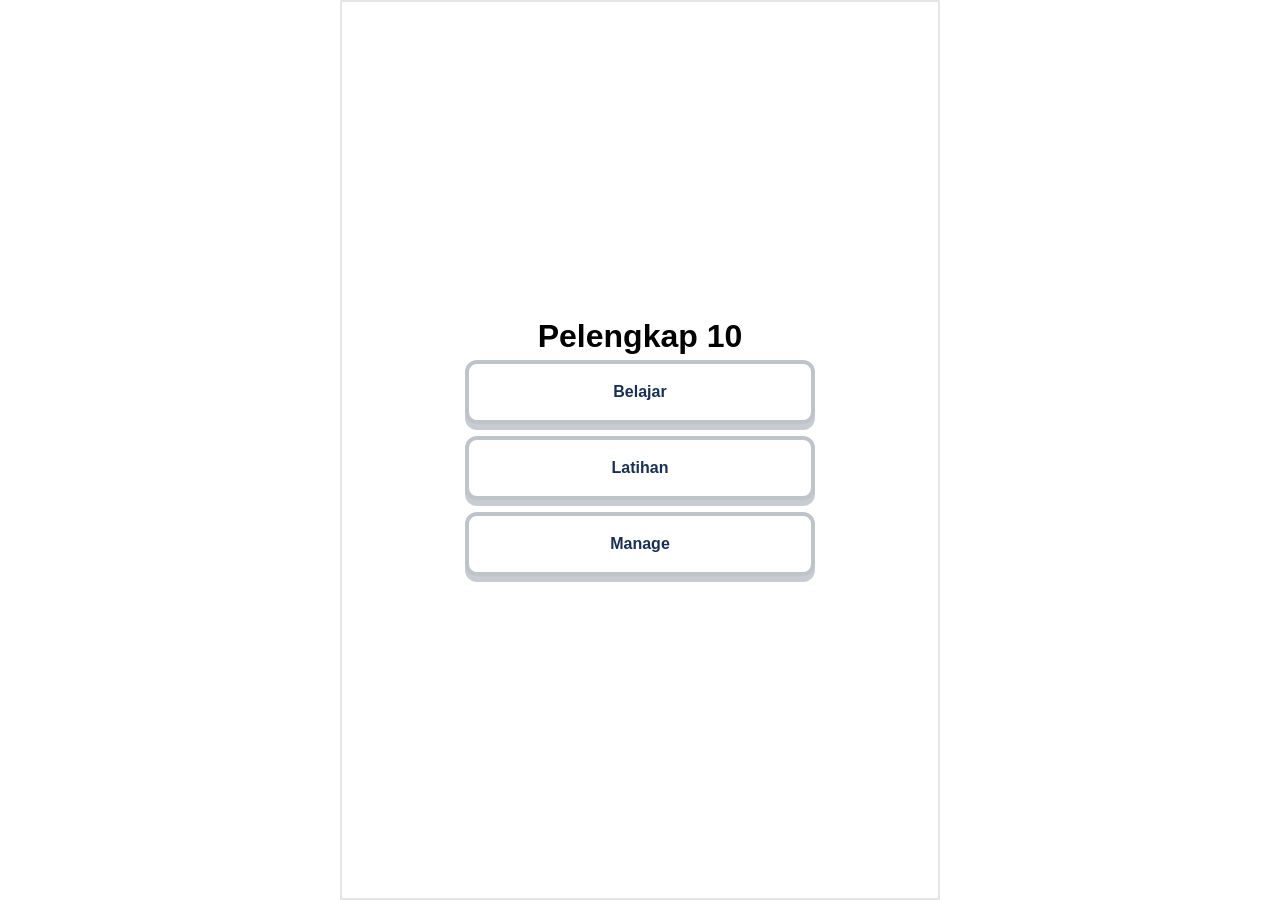
<file: index.html>
<!DOCTYPE html>
<html lang="en">

<head>
	<meta charset="UTF-8">
	<meta name="viewport" content="width=device-width, initial-scale=1.0">
	<title>Document</title>
	<link rel="stylesheet" href="./src/style/style.css">
	<link rel="stylesheet" href="./src/style/index.css">
</head>

<body>
	<div class="container">

		<div class="phone">

			<div class="card">
				<h1>Pelengkap 10</h1>

				<a href="./pages/belajar/index.html">
					<div class="soft-box">
						<h4>Belajar</h4>
					</div>
				</a>

				<a href="./pages/latihan/index.html">
					<div class="soft-box">
						<h4>Latihan</h4>
					</div>
				</a>

				<a href="./pages/manage/index.html">
					<div class="soft-box">
						<h4>Manage</h4>
					</div>
				</a> 
			</div>
		</div>

	</div>
</body>

</html>
</file>
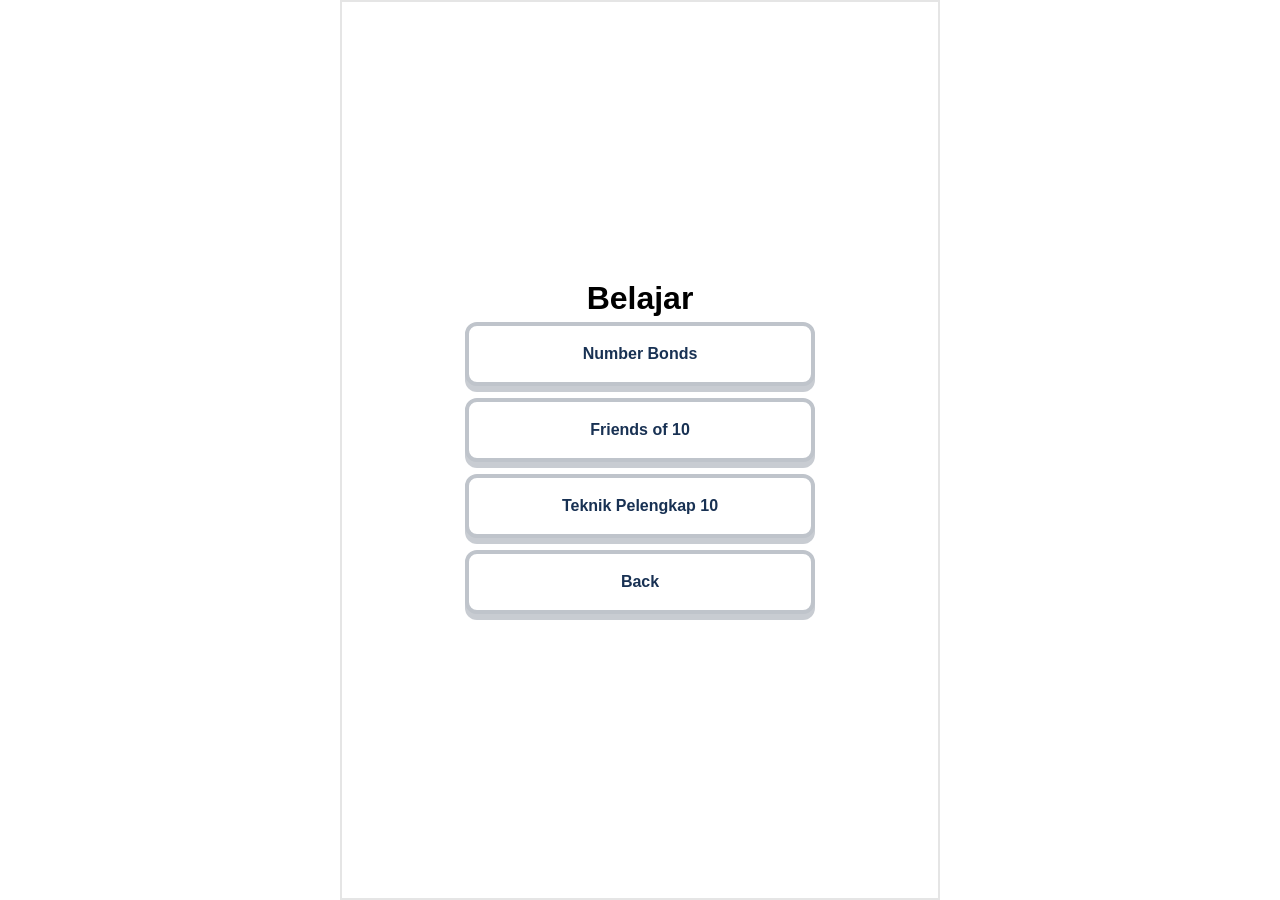
<file: pages/belajar/index.html>
<!DOCTYPE html>
<html lang="en">

<head>
	<meta charset="UTF-8">
	<meta name="viewport" content="width=device-width, initial-scale=1.0">
	<title>Document</title>
	<link rel="stylesheet" href="../../src/style/index.css">
	<link rel="stylesheet" href="../../src/style/style.css">
</head>

<body>
	<div class="container">

		<div class="phone">

			<div class="card">
				<h1>Belajar</h1>

				<a href="./learning1.html">
					<div class="soft-box">
						<h4>Number Bonds</h4>
					</div>
				</a>

				<a href="./learning2.html">
					<div class="soft-box">
						<h4>Friends of 10</h4>
					</div>
				</a>

				<a href="./learning3.html">
					<div class="soft-box">
						<h4>Teknik Pelengkap 10</h4>
					</div>
				</a>

				<a href="../../index.html">
					<div class="soft-box">
						<h4>Back</h4>
					</div>
				</a>
			</div>
		</div>

	</div>
</body>

</html>
</file>
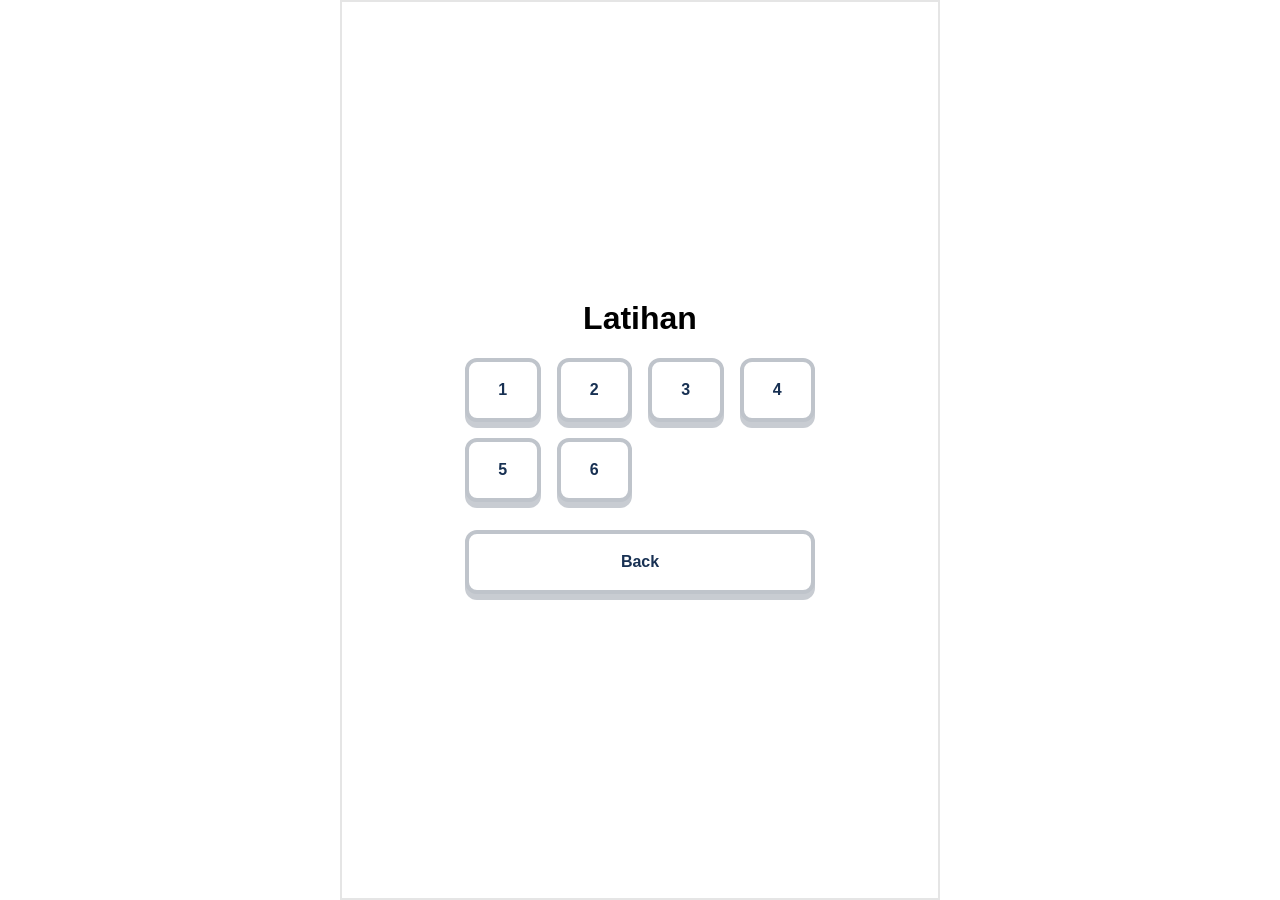
<file: pages/latihan/index.html>
<!DOCTYPE html>
<html lang="en">

<head>
	<meta charset="UTF-8">
	<meta name="viewport" content="width=device-width, initial-scale=1.0">
	<title>Document</title>
	<link rel="stylesheet" href="../../src/style/index.css">
	<link rel="stylesheet" href="../../src/style/style.css">
	<style>
		.cardWrapper{
			display: grid;
			grid-template-columns: repeat(4,1fr);
			gap: 1rem;
		}
	</style>
</head>

<body>
	<div class="container">

		<div class="phone">

			<div class="card">
				<h1>Latihan</h1>
				
				<div class="cardWrapper">

					<a href="./latihan1.html">
						<div class="soft-box">
							<h4>1</h4>
						</div>
					</a>
					
					<a href="./latihan2.html">
						<div class="soft-box">
							<h4>2</h4>
						</div>
					</a>
					
					<a href="./latihan3.html">
						<div class="soft-box">
							<h4>3</h4>
						</div>
					</a>
					
					<a href="./latihan4.html">
						<div class="soft-box">
							<h4>4</h4>
						</div>
					</a>
					
					<a href="./latihan5.html">
						<div class="soft-box">
							<h4>5</h4>
						</div>
					</a>
					
					<a href="./latihan6.html">
						<div class="soft-box">
							<h4>6</h4>
						</div>
					</a>

				</div>
				<a href="../../index.html">
					<div class="soft-box">
						<h4>Back</h4>
					</div>
				</a>
			</div>
		</div>

	</div>
</body>

</html>
</file>
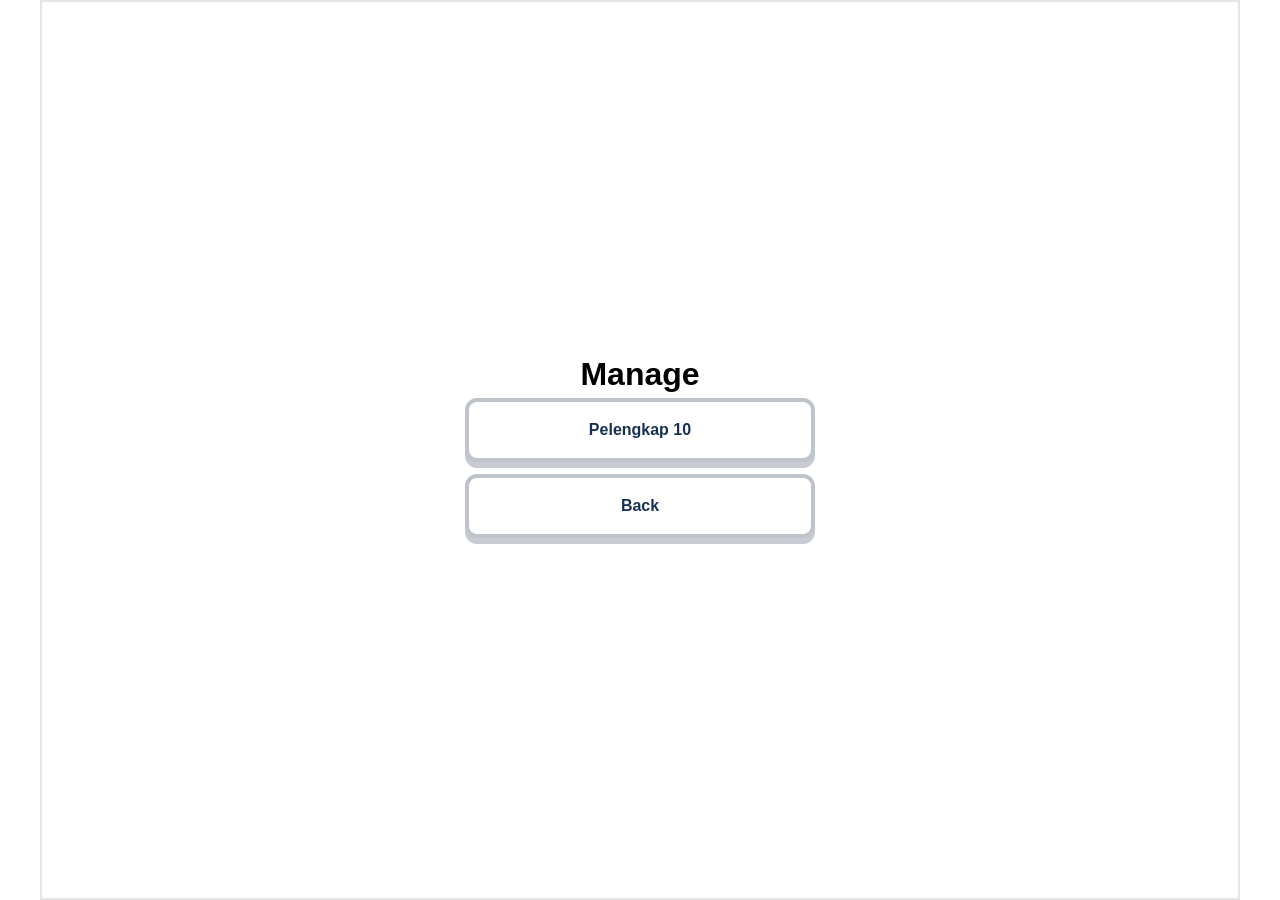
<file: pages/manage/index.html>
<!DOCTYPE html>
<html lang="en">

<head>
	<meta charset="UTF-8">
	<meta name="viewport" content="width=device-width, initial-scale=1.0">
	<title>Document</title>
	<link rel="stylesheet" href="../../src/style/style.css">
	<link rel="stylesheet" href="../../src/style/index.css">

</head>

<body>
	<div class="container">

		<div class="dasktop">

			<div class="card">
				<h1>Manage</h1>

				<a href="./pelengkap.html">
					<div class="soft-box">
						<h4>Pelengkap 10</h4>
					</div>
				</a>

				<a href="../../index.html">
					<div class="soft-box">
						<h4>Back</h4>
					</div>
				</a>
			</div>
		</div>

	</div>
</body>

</html>
</file>
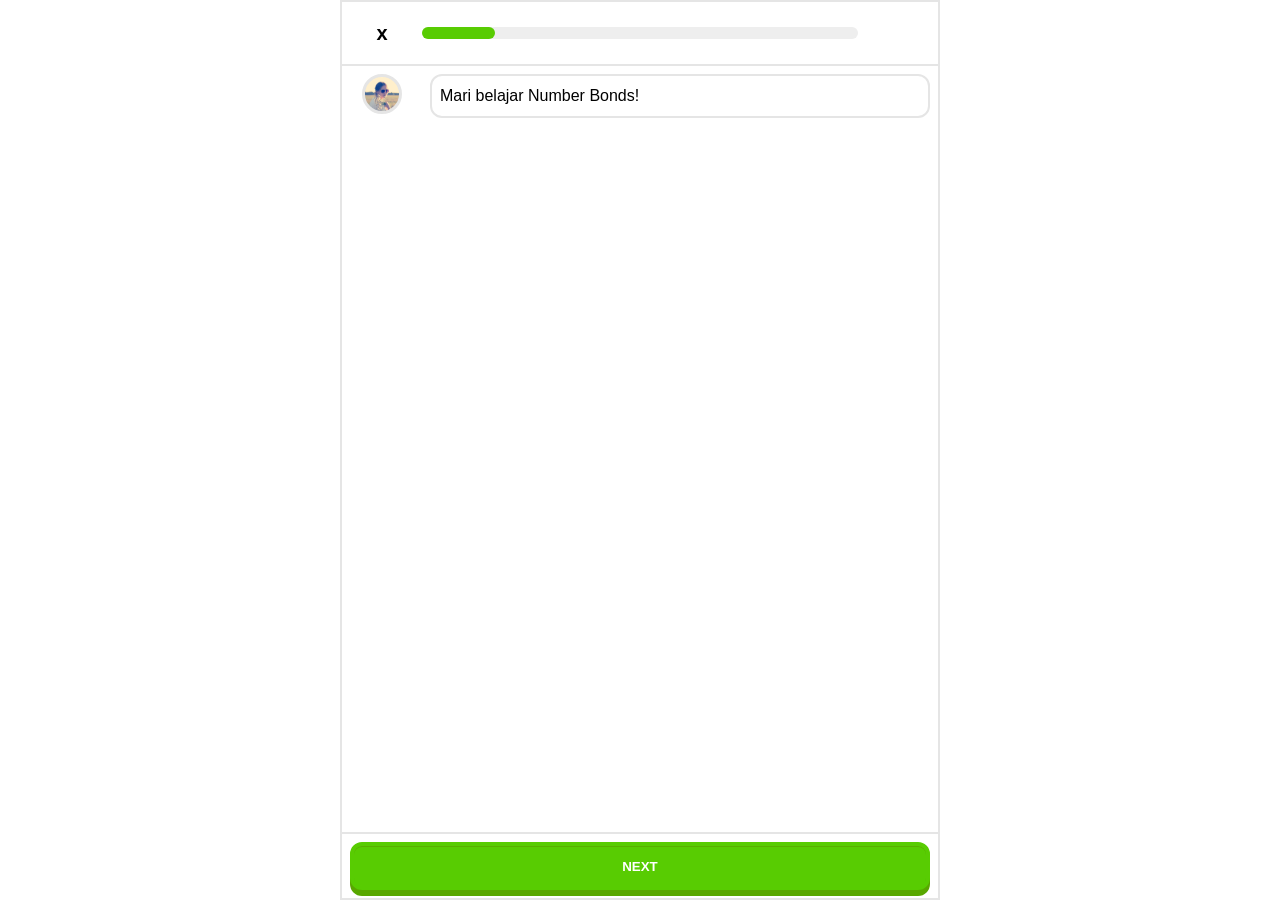
<file: pages/belajar/learning1.html>
<!DOCTYPE html>
<html lang="en">

<head>
	<meta charset="UTF-8">
	<meta name="viewport" content="width=device-width, initial-scale=1.0">
	<title>Document</title>
	<link rel="stylesheet" href="../../src/style/style.css">
</head>

<body>
	<div class="container">

		<div class="phone">
			<header>

				<div>
					<a href="./index.html">
						<p class="x">x</p>
					</a>
					<div class="bar">
						<div class="barFill"></div>
					</div>
					<p></p>
				</div>

			</header>
			<main>
				<div id="viewport">
					<div id="wrapper">



					</div>
				</div>
			</main>
			<footer>
				<button class="btnCheck soft-box">NEXT</button>
			</footer>


		</div>

	</div>
	<script type="module">
		import {
			show, renderList, renderDiagramBox, renderDiagram,
			renderText, avatar, diagramTerbalik, speak,
			renderTeknik, PopUpDone
		} from "../../src/js/helper.js";

		let json = [
			{
				id: 1,
				type: "text",
				text: "Mari belajar Number Bonds!"
			},
			{
				id: 2,
				type: "text",
				text: "Number Bonds ialah cara memecahkan satu nombor kepada dua bahagian"
			},
			{
				id: 3,
				type: "diagram",
				text: "Contohnya, nombor 5 boleh dipecahkan kepada 3 dan 2.",
				content: {
					whole: 5,
					part1: 3,
					part2: 2
				}
			},
			{
				id: 4,
				type: "diagram_terbalik",
				text: "Apabila kita gabungkan 3 dan 2, kita akan dapat 5 semula",
				content: {
					whole: 5,
					part1: 3,
					part2: 2
				}
			},
			{
				id: 6,
				type: "diagram",
				text: "Nombor 5 juga boleh dipecahkan kepada 1 dan 4",
				content: {
					whole: 5,
					part1: 1,
					part2: 4
				}
			},
			{
				id: 7,
				type: "list",
				text: "Satu nombor boleh mempunyai banyak pasangan Number Bonds",
				content: {
					items: [
						"0 + 5 = 5",
						"1 + 4 = 5",
						"2 + 3 = 5",
						"3 + 2 = 5",
						"4 + 1 = 5",
						"5 + 0 = 5"
					]
				}
			},
		]

		let nextBtn = document.querySelector(".btnCheck");
		let viewport = document.getElementById("viewport");
		let index = 0
		let lenghtDialog = json.length
		let barFill = document.querySelector(".barFill")
		let clickSound = new Audio("../../sounds/click.wav");

		nextBtn.addEventListener("click", () => addDialog())

		function addDialog(data = json[index++]) {
			if (index >= lenghtDialog + 1) {
				// window.location.href = "./index.html"
				PopUpDone()
				return
			}

			clickSound.play();

			speak(data.text)
			barFill.style.width = `${(index / lenghtDialog) * 100}%`
			const isBottom = viewport.scrollHeight - viewport.scrollTop <= viewport.clientHeight + 50;

			const dialog = document.createElement("div");
			dialog.className = "content fadeIn";

			if (data.type == "text") dialog.innerHTML = renderText(data);
			else if (data.type == "diagramBox") dialog.innerHTML = renderDiagramBox(data);
			else if (data.type == "diagram") dialog.innerHTML = renderDiagram(data);
			else if (data.type == "diagram_terbalik") dialog.innerHTML = diagramTerbalik(data)
			else if (data.type == "list") dialog.innerHTML = renderList(data)
			else if (data.type == "teknik") dialog.innerHTML = renderTeknik(data)
			console.log(data.type);

			const wrapper = document.getElementById("wrapper");

			wrapper.appendChild(dialog);

			if (isBottom) {
				requestAnimationFrame(() => {
					viewport.scrollTo({
						top: viewport.scrollHeight,
						behavior: "smooth"
					});
				});
			}
		}
		addDialog()
	</script>
</body>

</html>
</file>
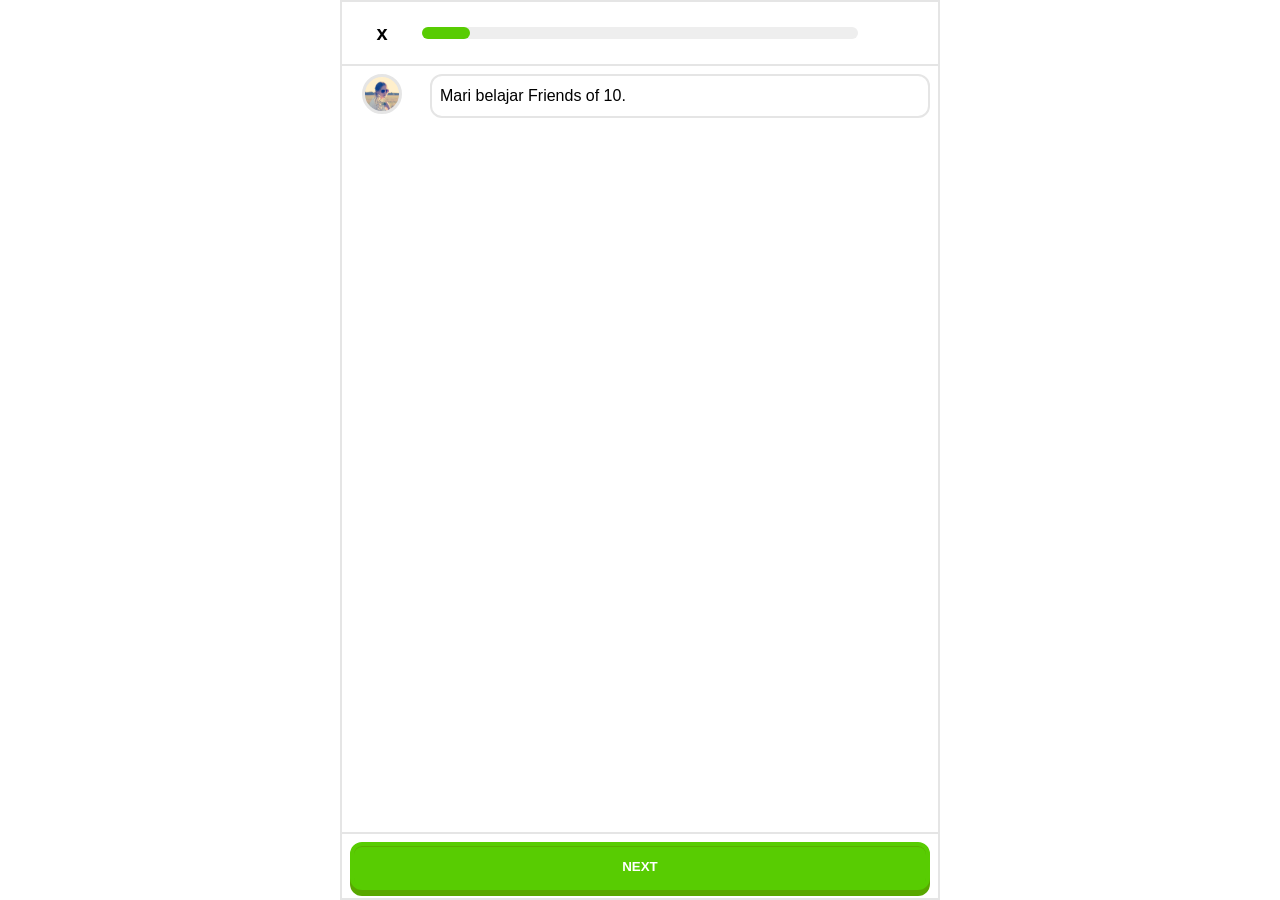
<file: pages/belajar/learning2.html>
<!DOCTYPE html>
<html lang="en">

<head>
	<meta charset="UTF-8">
	<meta name="viewport" content="width=device-width, initial-scale=1.0">
	<title>Document</title>
	<link rel="stylesheet" href="../../src/style/style.css">

</head>

<body>
	<div class="container">

		<div class="phone">
			<header>

				<div>
					<a href="./index.html">
						<p class="x">x</p>
					</a>
					<div class="bar">
						<div class="barFill"></div>
					</div>
					<p></p>
				</div>

			</header>
			<main>
				<div id="viewport">
					<div id="wrapper">


					</div>
				</div>
			</main>
			<footer>
				<button class="btnCheck soft-box">NEXT</button>
			</footer>
		</div>

	</div>
	<script type="module">
		import {
			show, renderList, renderDiagramBox, renderDiagram,
			renderText, avatar, diagramTerbalik, speak,
			renderTeknik, PopUpDone
		} from "../../src/js/helper.js";

		let json = [
			{
				id: 1,
				type: "text",
				text: "Mari belajar Friends of 10."
			},
			{
				id: 2,
				type: "text",
				text: "Friends of 10 ialah dua nombor yang apabila digabungkan akan menghasilkan jumlah 10."
			},
			{
				type: "diagramBox",
				text: "Contoh 1, 8 perlukan berapa lagi untuk jadi 10?",
				content: {
					nombor: 8,
					pelengkap: 2,
					showAnswer: false
				},
			},
			{
				type: "diagramBox",
				text: "8 perlukan 2 lagi untuk jadi 10.",
				content: {
					nombor: 8,
					pelengkap: 2,
					showAnswer: true
				}
			},
			{
				type: "diagramBox",
				text: "Contoh 2, 7 perlukan berapa lagi untuk jadi 10?",
				content: {
					nombor: 7,
					pelengkap: 3,
					showAnswer: false
				}
			},
			{
				type: "diagramBox",
				text: "7 perlukan 3 lagi untuk jadi 10",
				content: {
					nombor: 7,
					pelengkap: 3,
					showAnswer: true
				}
			},
			{
				type: "diagramBox",
				text: "Contoh 3, 5 perlukan berapa lagi untuk jadi 10?",
				content: {
					nombor: 5,
					pelengkap: 5,
					showAnswer: false
				}
			},
			{
				type: "diagramBox",
				text: "5 perlukan 5 lagi untuk jadi 10.",
				content: {
					nombor: 5,
					pelengkap: 5,
					showAnswer: true
				}
			},
			{
				id: 7,
				type: "list",
				text: "Inilah semua pasangan Friends of 10",
				content: {
					items: ["1 + 9 = 10",
						"2 + 8 = 10",
						"3 + 7 = 10",
						"4 + 6 = 10",
						"5 + 5 = 10",]
				}
			}
		]

		let nextBtn = document.querySelector(".btnCheck");
		let viewport = document.getElementById("viewport");
		let index = 0
		let lenghtDialog = json.length
		let barFill = document.querySelector(".barFill")
		let clickSound = new Audio("../../sounds/click.wav");
		
		nextBtn.addEventListener("click", () => addDialog())

		function addDialog(data = json[index++]) {
			if (index >= lenghtDialog + 1) {
				PopUpDone()
				return
			}

			clickSound.play();

			barFill.style.width = `${(index / lenghtDialog) * 100}%`
			// speak(data.text)
			const isBottom = viewport.scrollHeight - viewport.scrollTop <= viewport.clientHeight + 50;

			const dialog = document.createElement("div");
			dialog.className = "content fadeIn";

			if (data.type == "text") dialog.innerHTML = renderText(data);
			else if (data.type == "diagramBox") dialog.innerHTML = renderDiagramBox(data);
			else if (data.type == "diagram") dialog.innerHTML = renderDiagram(data);
			else if (data.type == "diagram_terbalik") dialog.innerHTML = diagramTerbalik(data)
			else if (data.type == "list") dialog.innerHTML = renderList(data)
			else if (data.type == "teknik") dialog.innerHTML = renderTeknik(data)

			const wrapper = document.getElementById("wrapper");

			wrapper.appendChild(dialog);

			if (isBottom) {
				requestAnimationFrame(() => {
					viewport.scrollTo({
						top: viewport.scrollHeight,
						behavior: "smooth"
					});
				});
			}
		}
		addDialog()
	</script>
</body>

</html>
</file>
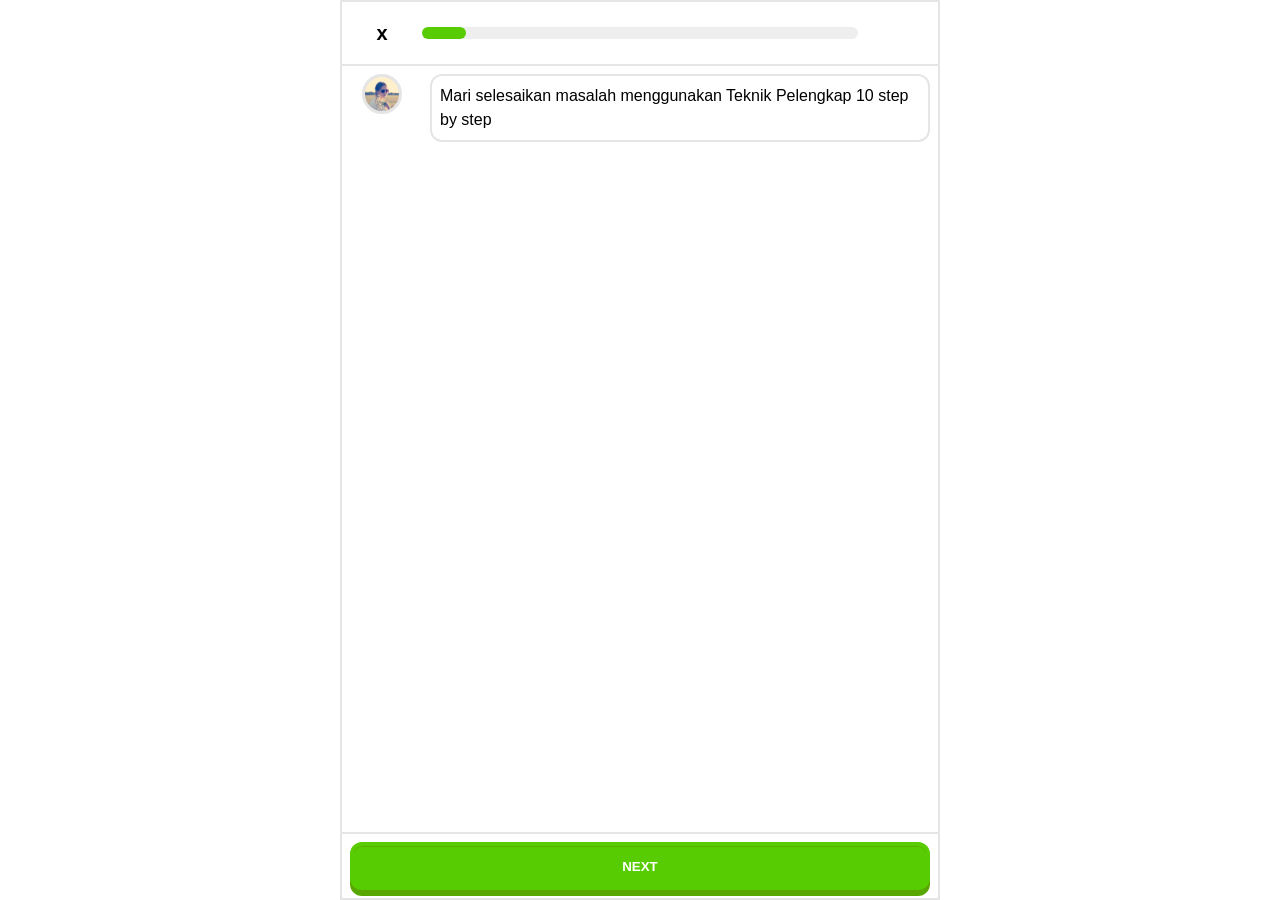
<file: pages/belajar/learning3.html>
<!DOCTYPE html>
<html lang="en">

<head>
	<meta charset="UTF-8">
	<meta name="viewport" content="width=device-width, initial-scale=1.0">
	<title>Document</title>
	<link rel="stylesheet" href="../../src/style/style.css">

</head>

<body>
	<div class="container">

		<div class="phone">
			<header>

				<div>
					<a href="./index.html">
						<p class="x">x</p>
					</a>
					<div class="bar">
						<div class="barFill"></div>
					</div>
					<p></p>
				</div>

			</header>
			<main>
				<div id="viewport">
					<div id="wrapper">



					</div>
				</div>
			</main>
			<footer>
				<button class="btnCheck soft-box">NEXT</button>
			</footer>
		</div>

	</div>
	<script type="module">
		import {
			show, renderList, renderDiagramBox, renderDiagram,
			renderText, avatar, diagramTerbalik, speak,
			renderTeknik, PopUpDone
		} from "../../src/js/helper.js";

		let json = [
			{
				"id": 1,
				"type": "text",
				"text": "Mari selesaikan masalah menggunakan Teknik Pelengkap 10 step by step",
				"content": {
					nombor1: 7,
					nombor2: 5,
					pelengkap: 3,
				}
			},
			{
				"id": 2,
				"type": "teknik",
				"text": "Contoh, saya ada 7 tambah 5",
				"content": {
					step: 1,
					nombor1: 7,
					nombor2: 5,
					pelengkap: 3
				}
			},
			{
				"id": 3,
				"type": "teknik",
				"text": "Step 1, pilih nombor Paling Besar",
				"content": {
					step: 2,
					nombor1: 7,
					nombor2: 5,
					pelengkap: 3
				}
			},
			{
				"id": 4,
				"type": "teknik",
				"text": "Step 2, 7 perlukan 3 untuk jadi 10",
				"content": {
					step: 3,
					nombor1: 7,
					nombor2: 5,
					pelengkap: 3
				}
			},
			{
				"id": 5,
				"type": "teknik",
				"text": "Step 3, 3 kita akan ambil dari 5",
				"content": {
					step: 4,
					nombor1: 7,
					nombor2: 5,
					pelengkap: 3
				}
			},
			{
				"id": 6,
				"type": "teknik",
				"text": "Step 5, 5 akan tinggal 2",
				"content": {
					step: 5,
					nombor1: 7,
					nombor2: 5,
					pelengkap: 3
				}
			},
			{
				"id": 7,
				"type": "teknik",
				"text": "Step 6, 7 tambah 3 akan dapat 10",
				"content": {
					step: 6,
					nombor1: 7,
					nombor2: 5,
					pelengkap: 3
				}
			},
			{
				"id": 8,
				"type": "teknik",
				"text": "Step 7, 2 akan turun bawah",
				"content": {
					step: 7,
					nombor1: 7,
					nombor2: 5,
					pelengkap: 3
				}
			},
			{
				"id": 9,
				"type": "teknik",
				"text": "Step 8, 10 tambah 2 akan dapat 12",
				"content": {
					step: 8,
					nombor1: 7,
					nombor2: 5,
					pelengkap: 3
				}
			},
			{
				"id": 10,
				"type": "teknik",
				"text": "Jadi 7 tambah 5 akan dapat 12",
				"content": {
					step: 9,
					nombor1: 7,
					nombor2: 5,
					pelengkap: 3
				}
			},
		]
		let nextBtn = document.querySelector(".btnCheck");
		let viewport = document.getElementById("viewport");
		let index = 0
		let lenghtDialog = json.length
		let barFill = document.querySelector(".barFill")
		let clickSound = new Audio("../../sounds/click.wav");
		
		nextBtn.addEventListener("click", () => addDialog())

		function addDialog(data = json[index++]) {
			if (index >= lenghtDialog + 1) {
				PopUpDone()
				return
			}
			clickSound.play();

			barFill.style.width = `${(index / lenghtDialog) * 100}%`
			// speak(data.text)
			const isBottom = viewport.scrollHeight - viewport.scrollTop <= viewport.clientHeight + 50;

			const dialog = document.createElement("div");
			dialog.className = "content fadeIn";

			if (data.type == "text") dialog.innerHTML = renderText(data);
			else if (data.type == "diagramBox") dialog.innerHTML = renderDiagramBox(data);
			else if (data.type == "diagram") dialog.innerHTML = renderDiagram(data);
			else if (data.type == "diagram_terbalik") dialog.innerHTML = diagramTerbalik(data)
			else if (data.type == "list") dialog.innerHTML = renderList(data)
			else if (data.type == "teknik") dialog.innerHTML = renderTeknik(data)
			console.log(data.type);

			const wrapper = document.getElementById("wrapper");

			wrapper.appendChild(dialog);

			if (isBottom) {
				requestAnimationFrame(() => {
					viewport.scrollTo({
						top: viewport.scrollHeight,
						behavior: "smooth"
					});
				});
			}
		}
		addDialog()
	</script>
</body>

</html>
</file>
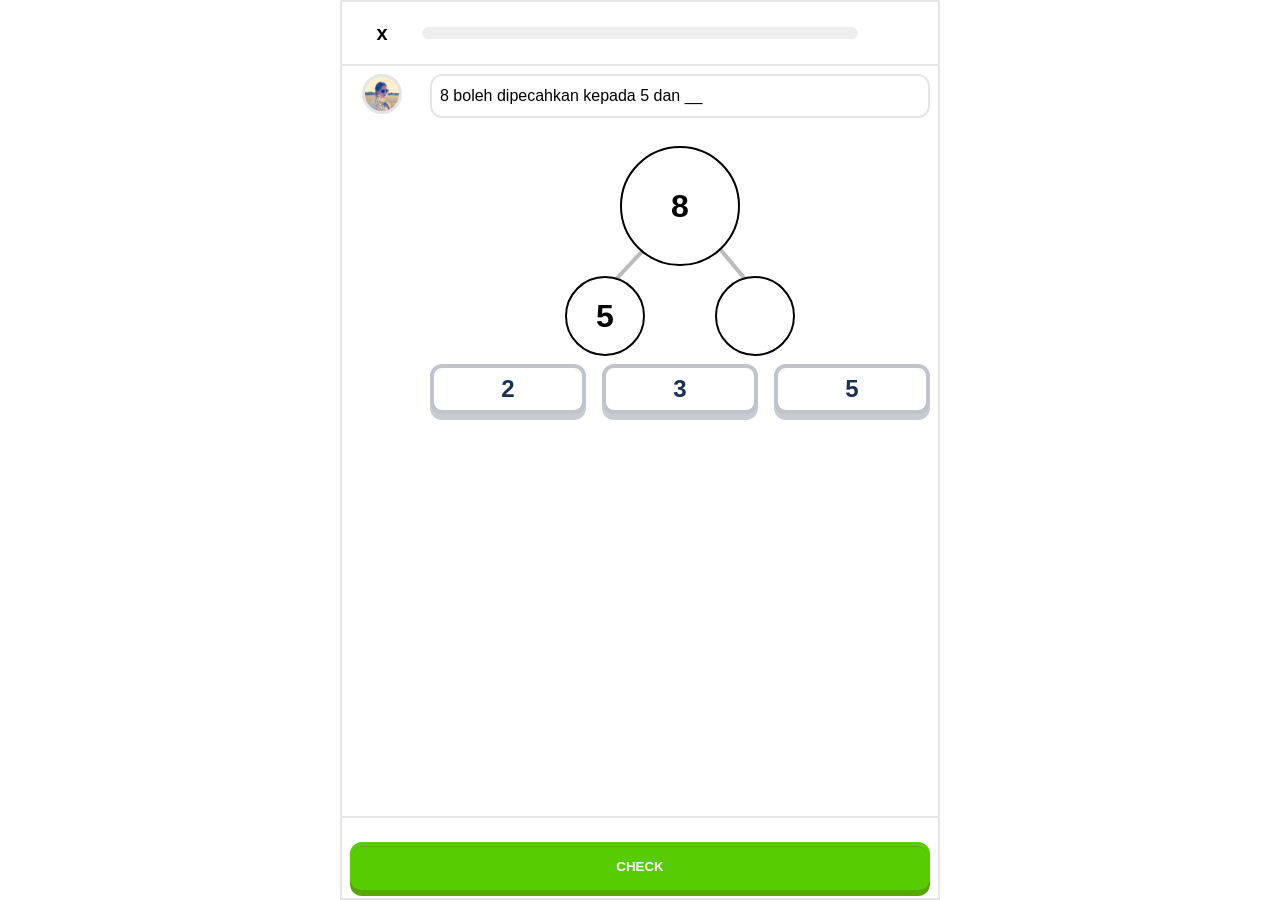
<file: pages/latihan/latihan1.html>
<!DOCTYPE html>
<html lang="en">

<head>
	<meta charset="UTF-8">
	<meta name="viewport" content="width=device-width, initial-scale=1.0">
	<title>Document</title>
	<link rel="stylesheet" href="../../src/style/style.css">
	<link href="https://fonts.googleapis.com/css2?family=Noto+Sans+Math&family=Noto+Sans:ital,wght@0,100..900;1,100..900&display=swap"
		rel="stylesheet">
</head>

<body>
	<div class="container">
		<div class="phone">
			<header>

				<div>
					<a href="./index.html">
						<p class="x">x</p>
					</a>
					<div class="bar">
						<div class="barFill"></div>
					</div>
					<p></p>
				</div>

			</header>
			<main>
				<div id="viewport">
					<div id="wrapper">
						<div class="content fade">


						</div>

					</div>
				</div>
			</main>
			<footer>
				<h2 class="textFooter"></h2>
				<button class="btnNext soft-box hidden">NEXT</button>
				<button class="btnCheck soft-box">CHECK</button>
				<button class="btnContinue soft-box hidden">CONTINUE</button>
			</footer>
		</div>
	</div>
	<script type="module">
		import { questionRegistry } from "../../src/js/questionRegistry.js"
		import { showWrong, showCorrect, resetContentFooter, PopUpDone } from "../../src/js/helper.js"

		document.addEventListener("DOMContentLoaded", function () {
			let json = [
				{
					text: "8 boleh dipecahkan kepada 5 dan __",
					type: "latihanPecah",
					content: {
						whole: 8,
						part: [5, ""]
					},
					options: [2, 3, 5],
					answer: 3,
				},
				{
					text: "3 boleh dipecahkan kepada 2 dan __",
					type: "latihanPecah",
					content: {
						whole: 3,
						part: [2, ""]
					},
					options: [2, 3, 1],
					answer: 1,
				},
				{
					text: "4 boleh dipecahkan kepada 2 dan __",
					type: "latihanPecah",
					content: {
						whole: 4,
						part: [2, ""]
					},
					options: [2, 3, 1],
					answer: 2,
				},
				{
					text: "6 boleh dipecahkan kepada 3 dan __",
					type: "latihanPecah",
					content: {
						whole: 6,
						part: [3, ""]
					},
					options: [2, 3, 1],
					answer: 3,
				},
				{
					text: "9 boleh dipecahkan kepada 2 dan __",
					type: "latihanPecah",
					content: {
						whole: 9,
						part: [4, ""]
					},
					options: [2, 5, 1],
					answer: 5,
				},
			]


			let state = {
				currentData: null,
				index: 0,
				numberPicked: null,
				isReset: false,
				question: null,
				lenghtData: json.length
			}

			let ui = {
				barFill: document.querySelector(".barFill"),
				viewport: document.getElementById("viewport"),
				btnCheck: document.querySelector(".btnCheck"),
				btnNext: document.querySelector(".btnNext"),
				btnContinue: document.querySelector(".btnContinue"),
				footer: document.querySelector("footer"),
				textFooter: document.querySelector(".textFooter"),
			}

			let hanldeCheck = () => {
				if (state.numberPicked == null || state.isReset == true) return
				state.isReset = true

				if (state.question.check(state.numberPicked, state.currentData)) {
					// console.log("BETUL");

					let lastElement = document.querySelector(".content:last-child");

					showCorrect(ui)
					state.question?.afterCorrect(lastElement, state.numberPicked, state.currentData)


					if (lastElement) {
						lastElement.querySelectorAll(".btnAns, .eqn").forEach(el => {
							el.style.pointerEvents = "none";
						});
					}

				} else {
					// console.log("SALAH");

					showWrong(ui)
				}
			}

			let hanldeContinue = () => {

				resetContentFooter(ui)

				if (state.numberPicked == state.currentData.answer) {
					ui.barFill.style.width = `${(state.index / state.lenghtData) * 100}%`
					main()
				} else {
					let allElements = document.querySelectorAll(".higlight");
					let lastElement = allElements[allElements.length - 1];
					lastElement.classList.remove("higlight");
				}
				
				state.numberPicked = null;
				state.isReset = false
			}

			let main = (data = json[state.index++]) => {
				if (state.index >= state.lenghtData + 1) {
					PopUpDone()
					return
				}

				state.currentData = data
				state.question = questionRegistry[state.currentData.type];

				let dialog = document.createElement("div");
				dialog.className = "content fadeIn";

				wrapper.innerHTML = ""
				dialog.innerHTML = state.question.render(data);
				wrapper.appendChild(dialog);

				state.question.setup(value => state.numberPicked = value, () => !state.isReset);

				let isBottom = viewport.scrollHeight - viewport.scrollTop <= viewport.clientHeight + 50;
				if (isBottom) {
					requestAnimationFrame(() => {
						viewport.scrollTo({
							top: viewport.scrollHeight,
							behavior: "smooth"
						});
					});
				}
			}

			main()

			ui.btnCheck.addEventListener("click", hanldeCheck)
			ui.btnContinue.addEventListener("click", hanldeContinue)

		})
	</script>
</body>

</html>
</file>
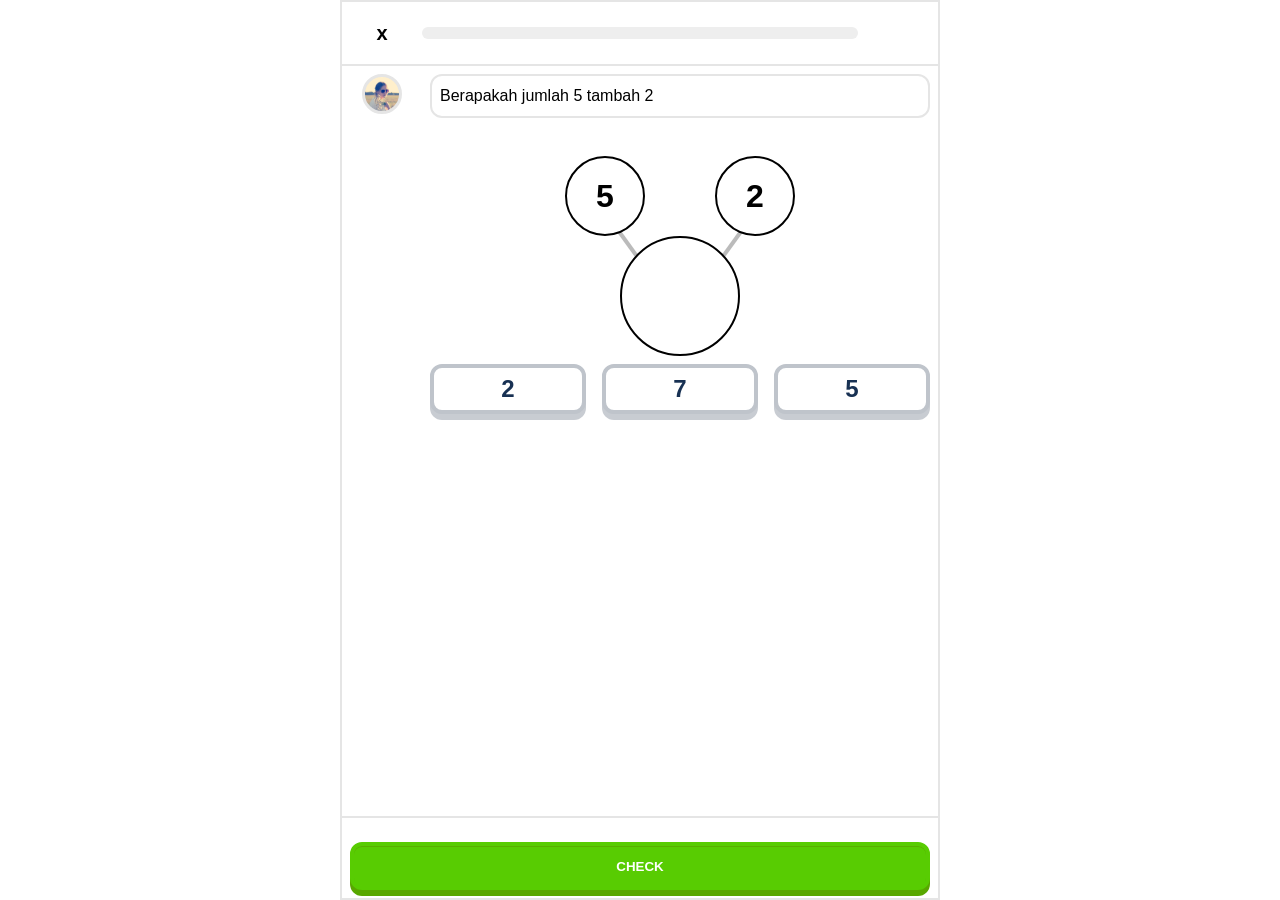
<file: pages/latihan/latihan2.html>
<!DOCTYPE html>
<html lang="en">

<head>
	<meta charset="UTF-8">
	<meta name="viewport" content="width=device-width, initial-scale=1.0">
	<title>Document</title>
	<link rel="stylesheet" href="../../src/style/style.css">
	<link href="https://fonts.googleapis.com/css2?family=Noto+Sans+Math&family=Noto+Sans:ital,wght@0,100..900;1,100..900&display=swap"
		rel="stylesheet">
</head>

<body>
	<div class="container">
		<div class="phone">
			<header>

				<div>
					<a href="./index.html">
						<p class="x">x</p>
					</a>
					<div class="bar">
						<div class="barFill"></div>
					</div>
					<p></p>
				</div>

			</header>
			<main>
				<div id="viewport">
					<div id="wrapper">
						<div class="content fade">


						</div>

					</div>
				</div>
			</main>
			<footer>
				<h2 class="textFooter"></h2>
				<button class="btnNext soft-box hidden">NEXT</button>
				<button class="btnCheck soft-box">CHECK</button>
				<button class="btnContinue soft-box hidden">CONTINUE</button>
			</footer>
		</div>
	</div>
	<script type="module">

		import { questionRegistry } from "../../src/js/questionRegistry.js"
		import { showWrong, showCorrect, resetContentFooter, PopUpDone } from "../../src/js/helper.js"

		let json = [
			{
				text: "Berapakah jumlah 5 tambah 2",
				type: "latihanPecahTerbalik",
				content: {
					whole: "",
					part: [5, 2]
				},
				options: [2, 7, 5],
				answer: 7,
			},
			{
				text: "Berapakah jumlah 2 tambah 2",
				type: "latihanPecahTerbalik",
				content: {
					whole: "",
					part: [2, 2]
				},
				options: [2, 4, 1],
				answer: 4,
			},
			{
				text: "Berapakah jumlah 6 tambah 3",
				type: "latihanPecahTerbalik",
				content: {
					whole: "",
					part: [6, 3]
				},
				options: [2, 9, 1],
				answer: 9,
			},
			{
				text: "Berapakah jumlah 5 tambah 5",
				type: "latihanPecahTerbalik",
				content: {
					whole: "",
					part: [5, 5]
				},
				options: [2, 10, 1],
				answer: 10,
			},
			{
				text: "Berapakah jumlah 4 tambah 6",
				type: "latihanPecahTerbalik",
				content: {
					whole: "",
					part: [4, 6]
				},
				options: [2, 10, 1],
				answer: 10,
			},
		]


		let state = {
			currentData: null,
			index: 0,
			numberPicked: null,
			isReset: false,
			question: null,
			lenghtData: json.length
		}

		let ui = {
			barFill: document.querySelector(".barFill"),
			viewport: document.getElementById("viewport"),
			btnCheck: document.querySelector(".btnCheck"),
			btnNext: document.querySelector(".btnNext"),
			btnContinue: document.querySelector(".btnContinue"),
			footer: document.querySelector("footer"),
			textFooter: document.querySelector(".textFooter"),
		}

		let hanldeCheck = () => {
			if (state.numberPicked == null || state.isReset == true) return
			state.isReset = true

			if (state.question.check(state.numberPicked, state.currentData)) {
				console.log("BETUL");

				let lastElement = document.querySelector(".content:last-child");

				showCorrect(ui)
				state.question?.afterCorrect(lastElement, state.numberPicked, state.currentData)


				if (lastElement) {
					lastElement.querySelectorAll(".btnAns, .eqn").forEach(el => {
						el.style.pointerEvents = "none";
					});
				}

			} else {
				console.log("SALAH");

				showWrong(ui)
			}
		}

		let hanldeContinue = () => {

			resetContentFooter(ui)

			if (state.numberPicked == state.currentData.answer) {
				ui.barFill.style.width = `${(state.index / state.lenghtData) * 100}%`
				main()
			} else {
				let allElements = document.querySelectorAll(".higlight");
				let lastElement = allElements[allElements.length - 1];
				lastElement.classList.remove("higlight");
			}

			state.numberPicked = null;
			state.isReset = false
		}

		let main = (data = json[state.index++]) => {
			if (state.index >= state.lenghtData + 1) {
				PopUpDone()
				return
			}

			state.currentData = data
			state.question = questionRegistry[state.currentData.type];

			let dialog = document.createElement("div");
			dialog.className = "content fadeIn";

			wrapper.innerHTML = ""
			dialog.innerHTML = state.question.render(data);
			wrapper.appendChild(dialog);

			state.question.setup(value => state.numberPicked = value, () => !state.isReset);

			let isBottom = viewport.scrollHeight - viewport.scrollTop <= viewport.clientHeight + 50;
			if (isBottom) {
				requestAnimationFrame(() => {
					viewport.scrollTo({
						top: viewport.scrollHeight,
						behavior: "smooth"
					});
				});
			}
		}

		main()

		ui.btnCheck.addEventListener("click", hanldeCheck)
		ui.btnContinue.addEventListener("click", hanldeContinue)

	</script>
</body>

</html>
</file>
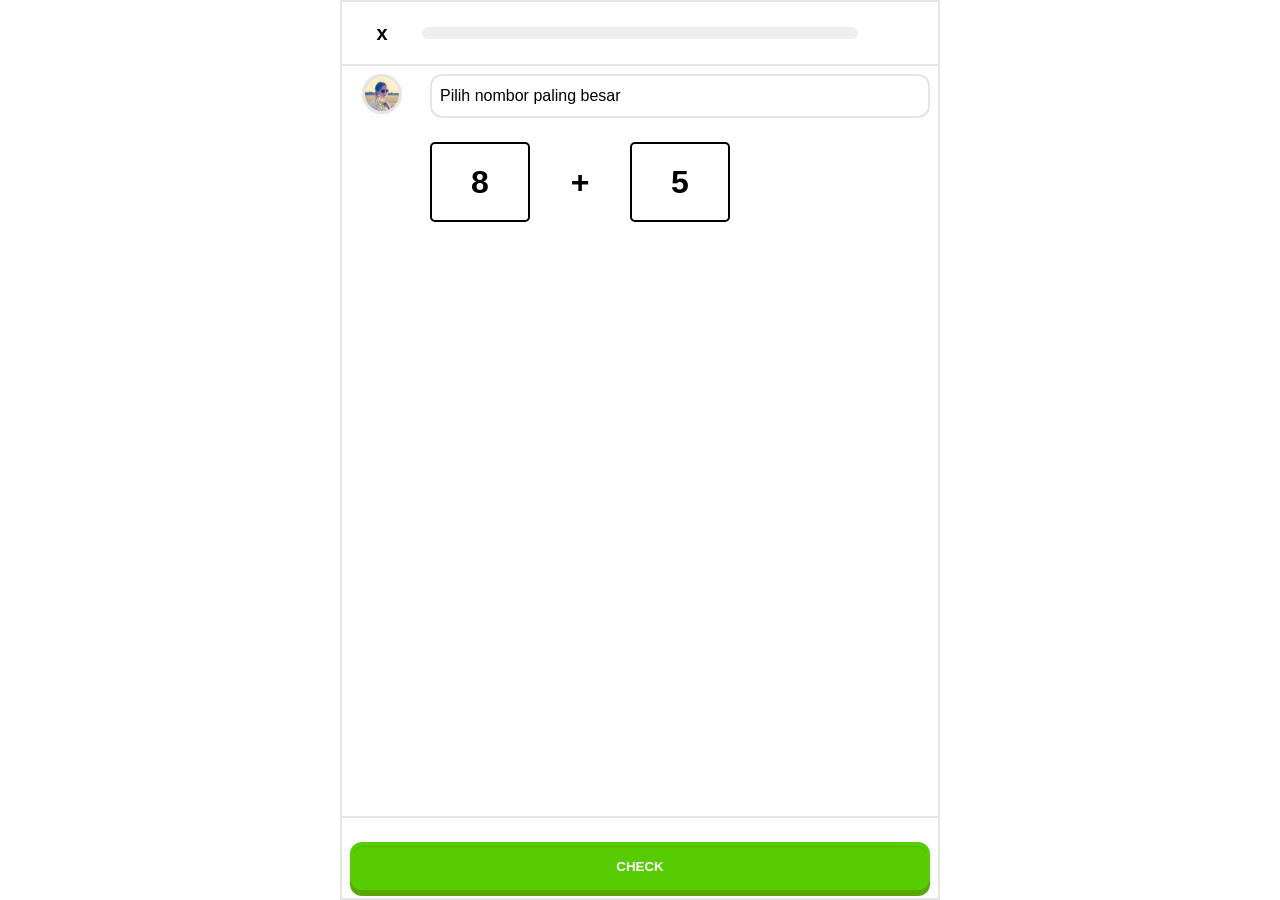
<file: pages/latihan/latihan3.html>
<!DOCTYPE html>
<html lang="en">

<head>
	<meta charset="UTF-8">
	<meta name="viewport" content="width=device-width, initial-scale=1.0">
	<title>Document</title>
	<link rel="stylesheet" href="../../src/style/style.css">

</head>

<body>
	<div class="container">
		<div class="phone">
			<header>

				<div>
					<a href="./index.html">
						<p class="x">x</p>
					</a>
					<div class="bar">
						<div class="barFill"></div>
					</div>
					<p></p>
				</div>

			</header>
			<main>
				<div id="viewport">
					<div id="wrapper">

					</div>
				</div>
			</main>
			<footer>
				<h2 class="textFooter"></h2>
				<button class="btnNext soft-box hidden">NEXT</button>
				<button class="btnCheck soft-box">CHECK</button>
				<button class="btnContinue soft-box hidden">CONTINUE</button>
			</footer>
		</div>
	</div>
	<script type="module">
		import { showCorrect, showWrong, PopUpDone } from "../../src/js/helper.js";
		import { questionRegistry } from "../../src/js/questionRegistry.js";

		let ori = [
			{
				text: "Teknik pelengkap 10",
				type: "teknikPelengkap10",
				content: {
					options: [8, 5]
				}
			},
			{
				text: "Teknik pelengkap 10",
				type: "teknikPelengkap10",
				content: {
					options: [9, 5]
				}
			}
		]

		function generateJson(data) {
			const [a, b] = data.content.options;

			const besar = Math.max(a, b);
			const kecil = Math.min(a, b);

			const pelengkap = 10 - besar;
			const baki = kecil - pelengkap;
			const jumlah = besar + kecil;

			return [
				{
					text: "Pilih nombor paling besar",
					type: "pick",
					options: [a, b],
					content: {
						options: [a, b],
						pelengkap
					},
					answer: besar
				},
				{
					text: `${besar} perlukan berapa untuk jadi 10`,
					type: "needed",
					options: [pelengkap, pelengkap + 1, kecil],
					content: {
						options: [a, b],
						pelengkap
					},
					answer: pelengkap
				},
				{
					text: `${pelengkap} itu kita akan ambil dari __`,
					type: "pecah",
					options: [a, b, besar],
					content: {
						options: [besar, ""],
						pelengkap
					},
					answer: kecil
				},
				{
					text: `${kecil} akan dipecahkan kepada ${pelengkap} dan __`,
					type: "baki",
					options: [baki, pelengkap, kecil],
					content: {
						options: [a, b],
						pelengkap,
						baki
					},
					answer: baki
				},
				{
					text: `${besar} tambah ${pelengkap} akan dapat __`,
					type: "gabung",
					options: [10, 11, 12],
					content: {
						options: [a, b],
						pelengkap,
						baki
					},
					answer: 10
				},
				{
					text: `10 tambah ${baki} akan dapat __`,
					type: "sum",
					options: [jumlah, jumlah - 1, jumlah + 1],
					content: {
						options: [a, b],
						pelengkap,
						baki
					},
					answer: jumlah
				},
				{
					text: `${besar} tambah ${kecil} akan dapat __`,
					type: "summery",
					options: [jumlah, jumlah - 1, jumlah + 1],
					content: {
						options: [a, b],
						pelengkap,
						baki
					},
					answer: jumlah
				}
			];
		}

		let json = [];

		let state = {
			stepIndex: 0,
			stepLenght: 0,
			questionIndex: 0,
			questionLenght: 0,
			numberPicked: null,
			elementPicked: null,
			currentData: null,
			isReset: false,
			question: null,
			indexProgress: 0,
			lenghtProgress:0,

		}

		let ui = {
			barFill: document.querySelector(".barFill"),
			viewport: document.getElementById("viewport"),
			btnCheck: document.querySelector(".btnCheck"),
			btnNext: document.querySelector(".btnNext"),
			btnContinue: document.querySelector(".btnContinue"),
			footer: document.querySelector("footer"),
			textFooter: document.querySelector(".textFooter"),
		}

		function loadQuestion() {
			json = generateJson(ori[state.questionIndex]);

			state.questionLenght = ori.length
			state.stepIndex = 0;
			state.stepLenght = json.length;
			state.lenghtProgress = state.stepLenght * state.questionLenght
		}

		let hanldeContinue = () => {

			ui.textFooter.classList.toggle("hidden")
			ui.btnContinue.classList.toggle("hidden")
			ui.btnCheck.classList.toggle("hidden")
			ui.footer.classList.remove("soft-green", "soft-red")

			if (state.numberPicked == state.currentData.answer) {
				state.indexProgress++
				ui.barFill.style.width = `${(state.indexProgress / state.lenghtProgress) * 100}%`
				main()
			} else {
				let allElements = document.querySelectorAll(".higlight");
				let lastElement = allElements[allElements.length - 1];
				lastElement.classList.remove("higlight");
			}

			state.numberPicked = null;
			state.isReset = false
		}

		let hanldeCheck = () => {
			if (state.numberPicked == null || state.isReset == true) return
			state.isReset = true

			if (state.question.check(state.numberPicked, state.currentData)) {

				let lastElement = document.querySelector(".content:last-child");

				showCorrect(ui)

				state.question.afterCorrect?.(lastElement, state.numberPicked, state.currentData);

			} else {
				showWrong(ui)
			}
		}

		let main = () => {

			if (state.stepIndex >= state.stepLenght) {
				state.questionIndex++;

				if (state.questionIndex < state.questionLenght) {
					document.querySelectorAll(".content").forEach(c => c.remove())
					loadQuestion();
					main()
				} else {
					PopUpDone();
				}
				return
			}
			let data = json[state.stepIndex++]
			state.currentData = data;
			state.question = questionRegistry[state.currentData.type];

			const lastContent = document.querySelector(".content:last-child");

			if (lastContent) {
				lastContent.querySelectorAll(".btnAns, .eqn").forEach(el => {
					el.style.pointerEvents = "none";
				});
			}

			let dialog = document.createElement("div");
			dialog.className = "content fadeIn";

			dialog.innerHTML = state.question.render(data);
			wrapper.appendChild(dialog);

			state.question.setup(value => state.numberPicked = value, () => !state.isReset);

			let isBottom = viewport.scrollHeight - viewport.scrollTop <= viewport.clientHeight + 50;
			if (isBottom) {
				requestAnimationFrame(() => {
					viewport.scrollTo({
						top: viewport.scrollHeight,
						behavior: "smooth"
					});
				});
			}
		}

		ui.btnCheck.addEventListener("click", hanldeCheck)
		ui.btnContinue.addEventListener("click", hanldeContinue)

		loadQuestion();
		main()
	</script>
</body>

</html>
</file>
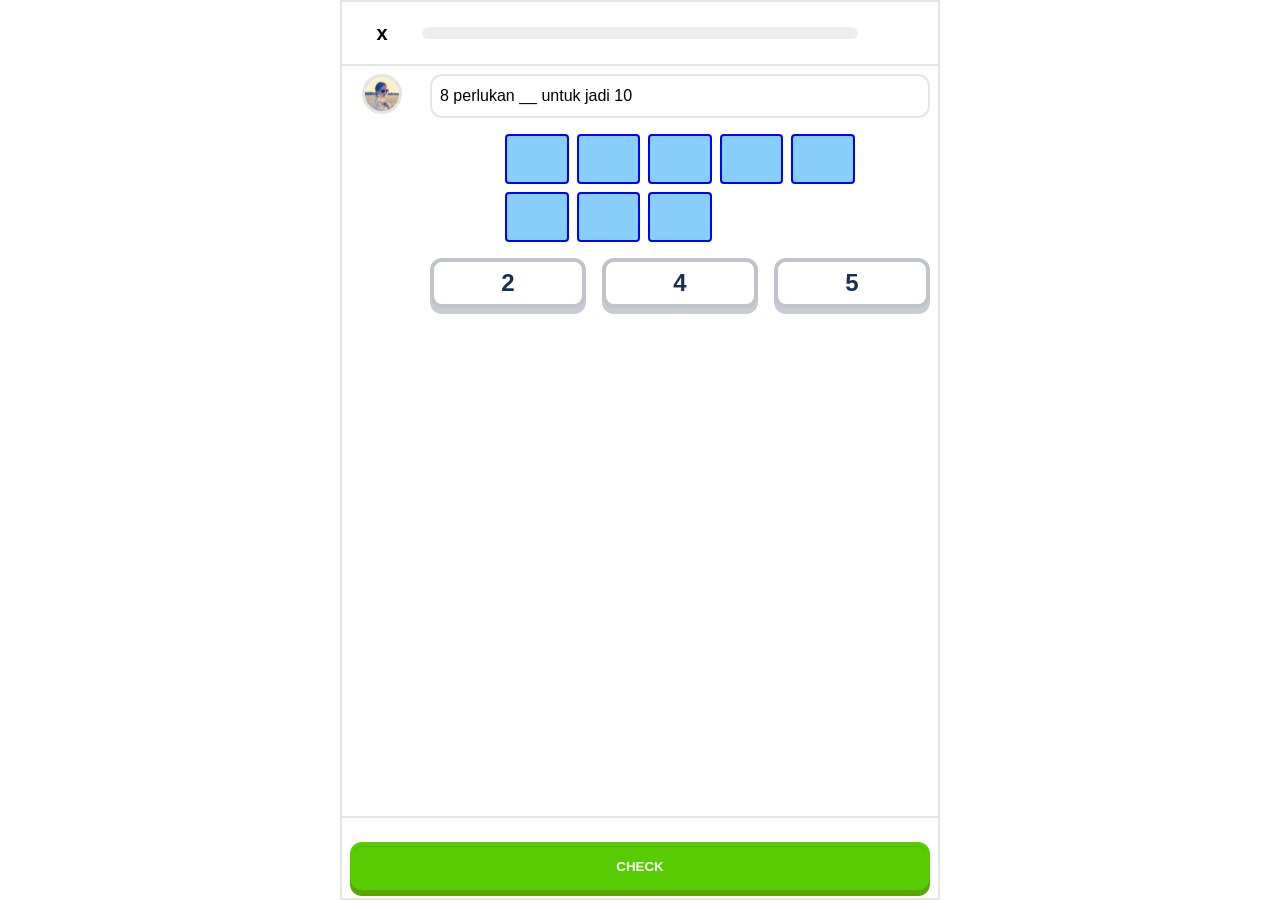
<file: pages/latihan/latihan4.html>
<!DOCTYPE html>
<html lang="en">

<head>
	<meta charset="UTF-8">
	<meta name="viewport" content="width=device-width, initial-scale=1.0">
	<title>Document</title>
	<link rel="stylesheet" href="../../src/style/style.css">
	<link href="https://fonts.googleapis.com/css2?family=Noto+Sans+Math&family=Noto+Sans:ital,wght@0,100..900;1,100..900&display=swap"
		rel="stylesheet">

</head>

<body>
	<div class="container">
		<div class="phone">
			<header>

				<div>
					<a href="./index.html">
						<p class="x">x</p>
					</a>
					<div class="bar">
						<div class="barFill"></div>
					</div>
					<p></p>
				</div>

			</header>
			<main>
				<div id="viewport">
					<div id="wrapper">

					</div>
				</div>
			</main>
			<footer>
				<h2 class="textFooter"></h2>
				<button class="btnNext soft-box hidden">NEXT</button>
				<button class="btnCheck soft-box">CHECK</button>
				<button class="btnContinue soft-box hidden">CONTINUE</button>
			</footer>
		</div>
	</div>
	<script type="module">
		import { questionRegistry } from "../../src/js/questionRegistry.js"
		import { showWrong, showCorrect, resetContentFooter, PopUpDone } from "../../src/js/helper.js"

		let json = [
			{
				text: "8 perlukan __ untuk jadi 10",
				type: "latihanBoxDiagram",
				content: {
					numberOfBox: 8
				},
				options: [2, 4, 5],
				answer: 2,
			},
			{
				text: "5 perlukan __ untuk jadi 10",
				type: "latihanBoxDiagram",
				content: {
					numberOfBox: 5
				},
				options: [2, 4, 5],
				answer: 5,
			},
			{
				text: "7 perlukan __ untuk jadi 10",
				type: "latihanBoxDiagram",
				content: {
					numberOfBox: 7
				},
				options: [2, 3, 5],
				answer: 3,
			},
			{
				text: "9 perlukan __ untuk jadi 10",
				type: "latihanBoxDiagram",
				content: {
					numberOfBox: 9
				},
				options: [1, 4, 5],
				answer: 1,
			},
			{
				text: "3 perlukan __ untuk jadi 10",
				type: "latihanBoxDiagram",
				content: {
					numberOfBox: 3
				},
				options: [2, 4, 7],
				answer: 7,
			},
		]

		let ui = {
			barFill: document.querySelector(".barFill"),
			viewport: document.getElementById("viewport"),
			btnCheck: document.querySelector(".btnCheck"),
			btnNext: document.querySelector(".btnNext"),
			btnContinue: document.querySelector(".btnContinue"),
			footer: document.querySelector("footer"),
			textFooter: document.querySelector(".textFooter"),
		}

		let state = {
			currentData: null,
			index: 0,
			numberPicked: null,
			isReset: false,
			question: null,
			lenghtData: json.length
		}

		let hanldeCheck = () => {
			if (state.numberPicked == null || state.isReset == true) return
			state.isReset = true

			if (state.question.check(state.numberPicked, state.currentData)) {
				console.log("BETUL");

				let lastElement = document.querySelector(".content:last-child");

				showCorrect(ui)
				state.question?.afterCorrect(lastElement, state.numberPicked, state.currentData)


				if (lastElement) {
					lastElement.querySelectorAll(".btnAns, .eqn").forEach(el => {
						el.style.pointerEvents = "none";
					});
				}

			} else {
				console.log("SALAH");

				showWrong(ui)
			}
		}

		let hanldeContinue = () => {
			resetContentFooter(ui)

			if (state.numberPicked == state.currentData.answer) {
				ui.barFill.style.width = `${(state.index / state.lenghtData) * 100}%`
				main()
			} else {
				let allElements = document.querySelectorAll(".higlight");
				let lastElement = allElements[allElements.length - 1];
				lastElement.classList.remove("higlight");
			}

			state.numberPicked = null;
			state.isReset = false
		}

		let main = (data = json[state.index++]) => {

			if (state.index >= state.lenghtData + 1) {
				PopUpDone()
				return
			}

			state.currentData = data
			state.question = questionRegistry[state.currentData.type];

			let dialog = document.createElement("div");
			dialog.className = "content fadeIn";

			wrapper.innerHTML = ""
			dialog.innerHTML = state.question.render(data);
			wrapper.appendChild(dialog);

			state.question.setup(value => state.numberPicked = value, () => !state.isReset);
		}
		main()

		ui.btnCheck.addEventListener("click", hanldeCheck)
		ui.btnContinue.addEventListener("click", hanldeContinue)

	</script>
</body>

</html>
</file>
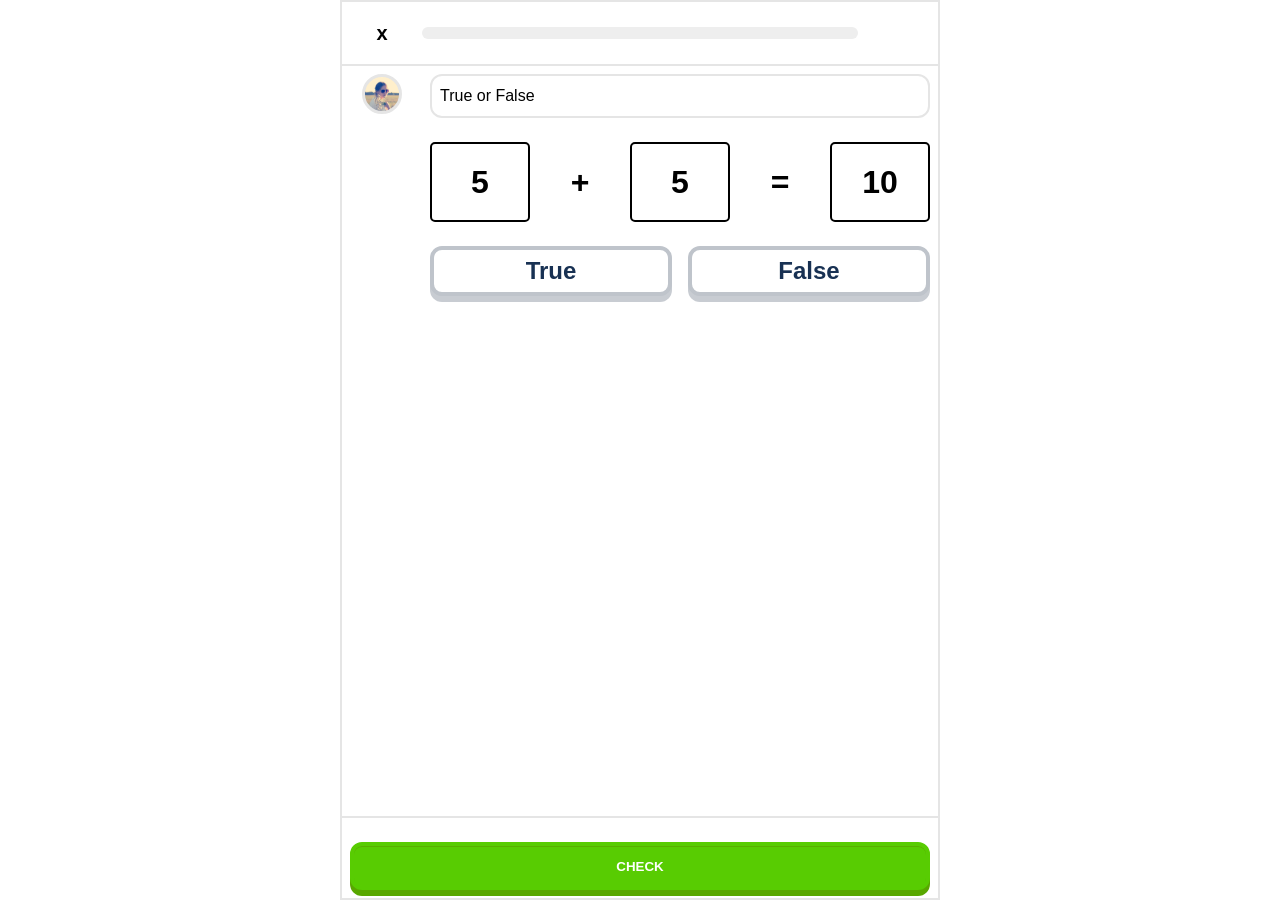
<file: pages/latihan/latihan5.html>
<!DOCTYPE html>
<html lang="en">

<head>
	<meta charset="UTF-8">
	<meta name="viewport" content="width=device-width, initial-scale=1.0">
	<title>Document</title>
	<link rel="stylesheet" href="../../src/style/style.css">
	<link href="https://fonts.googleapis.com/css2?family=Noto+Sans+Math&family=Noto+Sans:ital,wght@0,100..900;1,100..900&display=swap"
		rel="stylesheet">

</head>

<body>
	<div class="container">
		<div class="phone">
			<header>

				<div>
					<a href="./index.html">
						<p class="x">x</p>
					</a>
					<div class="bar">
						<div class="barFill"></div>
					</div>
					<p></p>
				</div>

			</header>
			<main>
				<div id="viewport">                                                 
					<div id="wrapper">

					</div>
				</div>
			</main>
			<footer>
				<h2 class="textFooter"></h2>
				<button class="btnNext soft-box hidden">NEXT</button>
				<button class="btnCheck soft-box">CHECK</button>
				<button class="btnContinue soft-box hidden">CONTINUE</button>
			</footer>
		</div>
	</div>
	 <script type="module">
		import { questionRegistry } from "../../src/js/questionRegistry.js"
		import { showWrong, showCorrect, resetContentFooter, PopUpDone } from "../../src/js/helper.js"

		let json = [
			{
				text: "True or False",
				type: "trueFalse",
				content: {
					nums: [5,5,10]
				},
				options: ["True", "False"],
				answer: "True",
			},{
				text: "True or False",
				type: "trueFalse",
				content: {
					nums: [8,5,10]
				},
				options: ["True", "False"],
				answer: "False",
			},
			{
				text: "True or False",
				type: "trueFalse",
				content: {
					nums: [3,6,10]
				},
				options: ["True", "False"],
				answer: "False",
			},{
				text: "True or False",
				type: "trueFalse",
				content: {
					nums: [3,7,10]
				},
				options: ["True", "False"],
				answer: "True",
			},{
				text: "True or False",
				type: "trueFalse",
				content: {
					nums: [2,8,10]
				},
				options: ["True", "False"],
				answer: "True",
			},

		]

		let ui = {
			barFill: document.querySelector(".barFill"),
			viewport: document.getElementById("viewport"),
			btnCheck: document.querySelector(".btnCheck"),
			btnNext: document.querySelector(".btnNext"),
			btnContinue: document.querySelector(".btnContinue"),
			footer: document.querySelector("footer"),
			textFooter: document.querySelector(".textFooter"),
		}

		let state = {
			currentData: null,
			index: 0,
			numberPicked: null,
			isReset: false,
			question: null,
			lenghtData: json.length
		}

		let hanldeCheck = () => {
			if (state.numberPicked == null || state.isReset == true) return
			state.isReset = true

			if (state.question.check(state.numberPicked, state.currentData)) {
				console.log("BETUL");

				let lastElement = document.querySelector(".content:last-child");

				showCorrect(ui)
				state.question?.afterCorrect(lastElement, state.numberPicked, state.currentData)


				if (lastElement) {
					lastElement.querySelectorAll(".btnAns, .eqn").forEach(el => {
						el.style.pointerEvents = "none";
					});
				}

			} else {
				console.log("SALAH");

				showWrong(ui)
			}
		}

		let hanldeContinue = () => {
			resetContentFooter(ui)

			if (state.numberPicked == state.currentData.answer) {
				ui.barFill.style.width = `${(state.index / state.lenghtData) * 100}%`
				main()
			} else {
				let allElements = document.querySelectorAll(".higlight");
				let lastElement = allElements[allElements.length - 1];
				lastElement.classList.remove("higlight");
			}

			state.numberPicked = null;
			state.isReset = false
		}

		let main = (data = json[state.index++]) => {

			if (state.index >= state.lenghtData + 1) {
				PopUpDone()
				return
			}

			state.currentData = data
			state.question = questionRegistry[state.currentData.type];

			let dialog = document.createElement("div");
			dialog.className = "content fadeIn";

			wrapper.innerHTML = ""
			dialog.innerHTML = state.question.render(data);
			wrapper.appendChild(dialog);

			state.question.setup(value => state.numberPicked = value, () => !state.isReset);
		}
		main()

		ui.btnCheck.addEventListener("click", hanldeCheck)
		ui.btnContinue.addEventListener("click", hanldeContinue)

	</script>
</body>

</html>
</file>
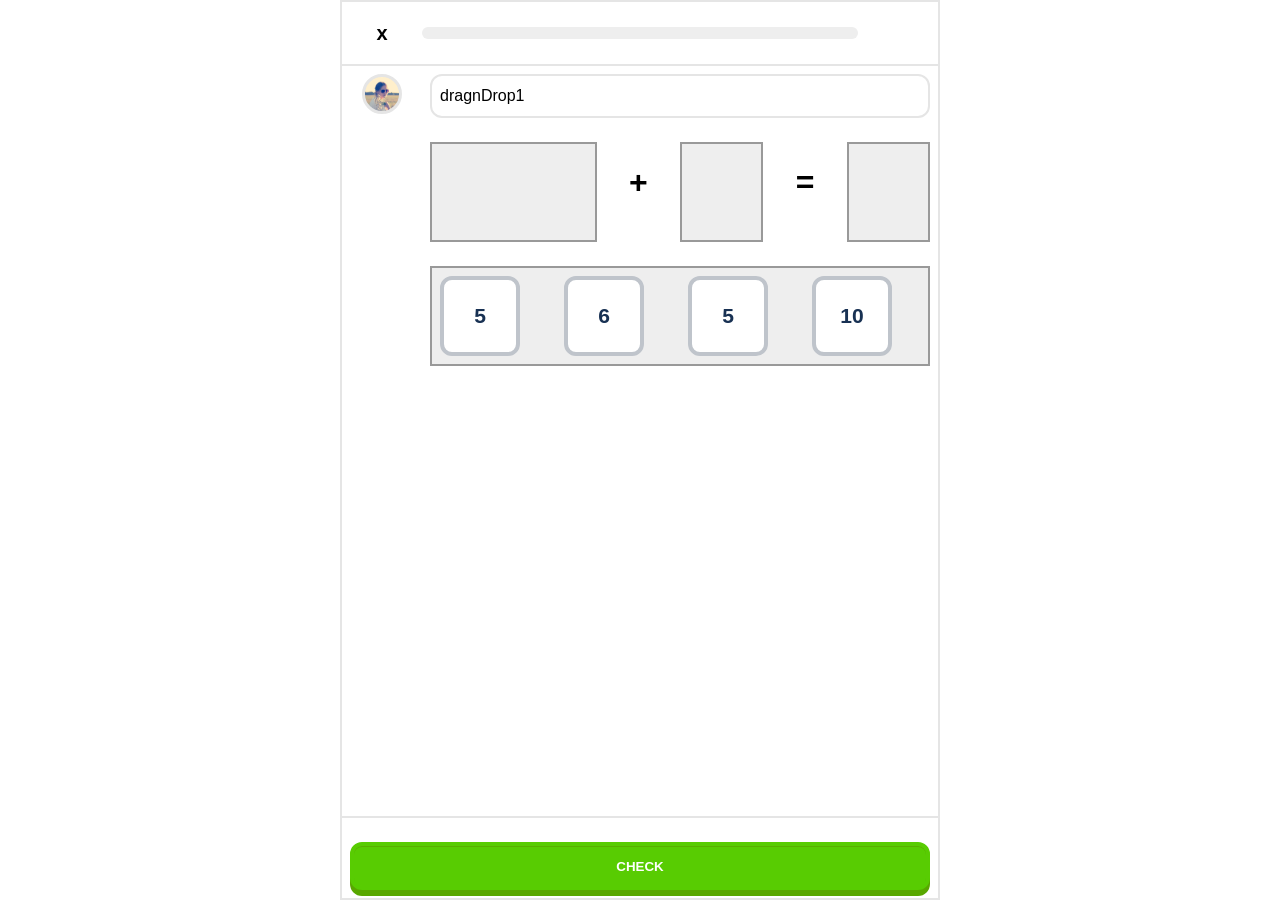
<file: pages/latihan/latihan6.html>
<!DOCTYPE html>
<html lang="en">

<head>
	<meta charset="UTF-8">
	<meta name="viewport" content="width=device-width, initial-scale=1.0">
	<title>Document</title>
	<link rel="stylesheet" href="../../src/style/style.css">
	<link href="https://fonts.googleapis.com/css2?family=Noto+Sans+Math&family=Noto+Sans:ital,wght@0,100..900;1,100..900&display=swap"
		rel="stylesheet">
	<style>
		.dragging {
			position: fixed;
			z-index: 9999;
			pointer-events: none;
			cursor: grabbing;
			aspect-ratio: 1 /1;
		}

		.zone {
			background: #eee;
			border: 2px solid #999;
			transition: .2s;
			height: 100px !important;
		}

		.zone.drag-over {
			background: #ffe9a8;
			border-color: #ff9800;
			transform: scale(1.03);
		}
		.cookies:hover{
			cursor: grab;
		}
		.zone.btnAns h320000{
			width: 90px !important;
			font-size: unset !important;
		}
	</style>
</head>

<body>
	<div class="container">
		<div class="phone">
			<header>

				<div>
					<a href="./index.html">
						<p class="x">x</p>
					</a>
					<div class="bar">
						<div class="barFill"></div>
					</div>
					<p></p>
				</div>

			</header>
			<main>
				<div id="viewport">                                                 
					<div id="wrapper">

					</div>
				</div>
			</main>
			<footer>
				<h2 class="textFooter"></h2>
				<button class="btnNext soft-box hidden">NEXT</button>
				<button class="btnCheck soft-box">CHECK</button>
				<button class="btnContinue soft-box hidden">CONTINUE</button>
			</footer>
		</div>
	</div>
	<script type="module">
		import { questionRegistry } from "../../src/js/questionRegistry.js"
		import { showWrong, showCorrect, resetContentFooter, PopUpDone } from "../../src/js/helper.js"

		let json = [
			{
				text: "dragnDrop1",
				type: "dragnDrop1",
				content: {

				},
				options: [5,6,5,10],
				answer: [5,5,6,10],
			},
			{
				text: "dragnDrop1",
				type: "dragnDrop1",
				content: {

				},
				options: [5,6,5,10],
				answer: [5,5,6,10],
			},
			{
				text: "dragnDrop1",
				type: "dragnDrop1",
				content: {

				},
				options: [5,6,5,10],
				answer: [5,5,6,10],
			},
			{
				text: "dragnDrop1",
				type: "dragnDrop1",
				content: {

				},
				options: [5,6,5,10],
				answer: [5,5,6,10],
			},
			{
				text: "dragnDrop1",
				type: "dragnDrop1",
				content: {

				},
				options: [5,6,5,10],
				answer: [5,5,6,10],
			},
		]

		let ui = {
			barFill: document.querySelector(".barFill"),
			viewport: document.getElementById("viewport"),
			btnCheck: document.querySelector(".btnCheck"),
			btnNext: document.querySelector(".btnNext"),
			btnContinue: document.querySelector(".btnContinue"),
			footer: document.querySelector("footer"),
			textFooter: document.querySelector(".textFooter"),
		}

		let state = {
			currentData: null,
			index: 0,
			numberPicked: null,
			isReset: false,
			question: null,
			lenghtData: json.length
		}




		let hanldeCheck = () => {
			if (state.numberPicked == null || state.isReset == true) return
			state.isReset = true

			if (state.question.check(state.numberPicked, state.currentData)) {
				console.log("BETUL");

				let lastElement = document.querySelector(".content:last-child");

				showCorrect(ui)
				state.question?.afterCorrect(lastElement, state.numberPicked, state.currentData)


				if (lastElement) {
					lastElement.querySelectorAll(".btnAns, .eqn").forEach(el => {
						el.style.pointerEvents = "none";
					});
				}

			} else {
				console.log("SALAH");

				showWrong(ui)
			}
		}

		let hanldeContinue = () => {
			resetContentFooter(ui)

			if (state.numberPicked == state.currentData.answer) {
				ui.barFill.style.width = `${(state.index / state.lenghtData) * 100}%`
				main()
			} else {
				let allElements = document.querySelectorAll(".higlight");
				let lastElement = allElements[allElements.length - 1];
				lastElement.classList.remove("higlight");
			}

			state.numberPicked = null;
			state.isReset = false
		}

		let main = (data = json[state.index++]) => {

			if (state.index >= state.lenghtData + 1) {
				PopUpDone()
				return
			}

			state.currentData = data
			state.question = questionRegistry[state.currentData.type];

			let dialog = document.createElement("div");
			dialog.className = "content fadeIn";

			wrapper.innerHTML = ""
			
			dialog.innerHTML = state.question.render(data);
			wrapper.appendChild(dialog);

			state.question.setup(value => state.numberPicked = value, () => !state.isReset);
		}
		main()

		ui.btnCheck.addEventListener("click", hanldeCheck)
		ui.btnContinue.addEventListener("click", hanldeContinue)

		let current = null;
		let home = null;
		let offsetX = 0;
		let offsetY = 0;
		const zones = document.querySelectorAll(".zone");

		function move(e) {
			if (!current) return;

			current.style.left = (e.clientX - offsetX) + "px";
			current.style.top = (e.clientY - offsetY) + "px";

			zones.forEach(z => z.classList.remove("drag-over"));

			const target = document.elementFromPoint(e.clientX, e.clientY);
			const zone = target?.closest(".zone");

			if (zone) zone.classList.add("drag-over");
		
		}

		function enable(el) {
			console.log("pointer down");

			el.addEventListener("pointerdown", e => {
				
				current = el;
				home = el.parentElement;
				const r = el.getBoundingClientRect();

				offsetX = e.clientX - r.left;
				offsetY = e.clientY - r.top;

				el.classList.add("dragging");
				document.body.appendChild(el);
				move(e);
				el.setPointerCapture(e.pointerId);
			});
		}

		document.addEventListener("pointerup", e => {
			zones.forEach(z => z.classList.remove("drag-over"));

			if (!current) return;

			const target = document.elementFromPoint(e.clientX, e.clientY);
			const zone = target ? target.closest(".zone") : null;

			current.classList.remove("dragging");
			current.style.left = "";
			current.style.top = "";

			if (zone) zone.appendChild(current);
			else home.appendChild(current);
			current = null;
			home = null;
		});

		document.addEventListener("pointermove", move);
		document.querySelectorAll(".btnAns").forEach(enable);

	</script>
</body>

</html>
</file>
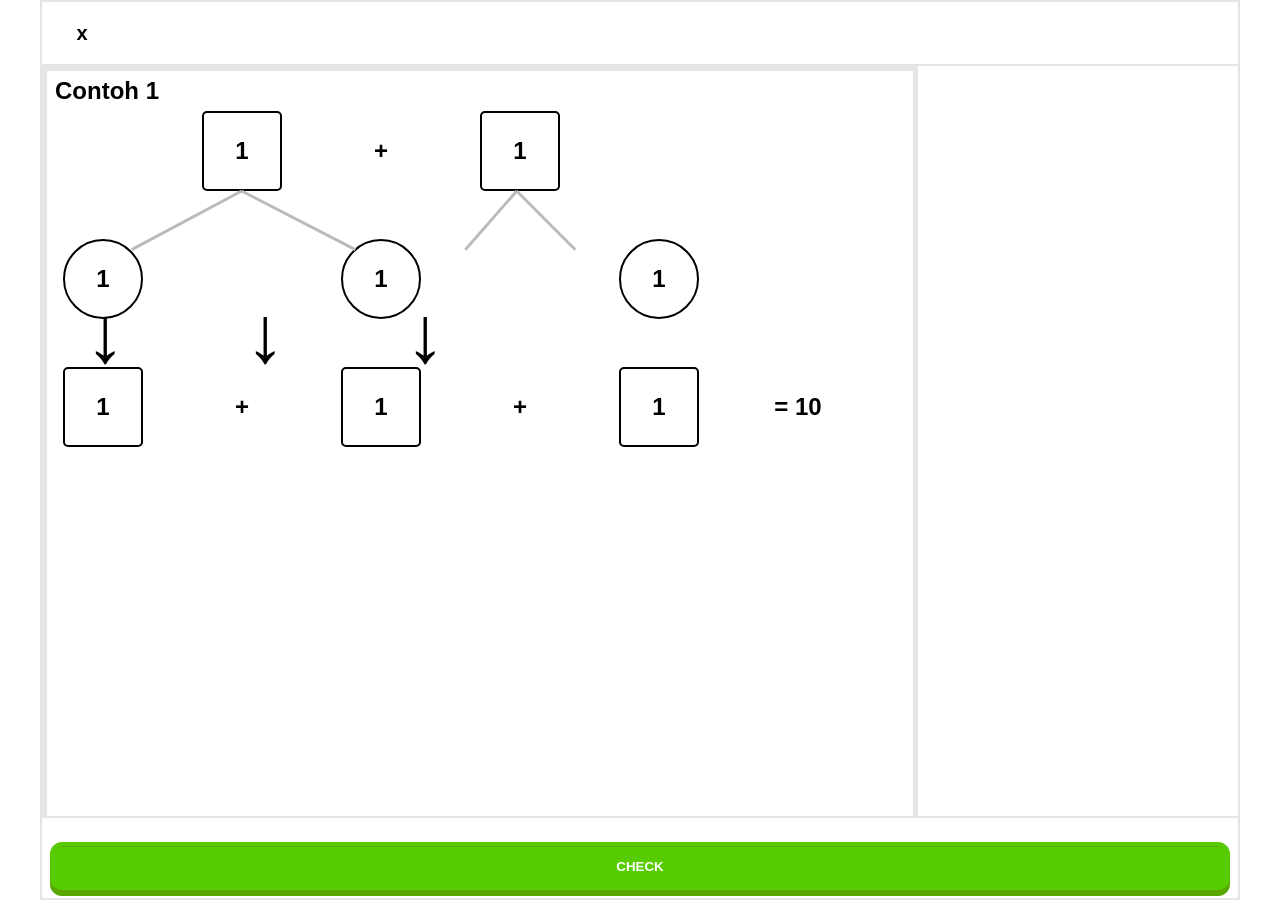
<file: pages/manage/pelengkap.html>
<!DOCTYPE html>
<html lang="en">

<head>
	<meta charset="UTF-8">
	<meta name="viewport" content="width=device-width, initial-scale=1.0">
	<title>Document</title>
	<link rel="stylesheet" href="../../src/style/style.css">
</head>

<body>
	<div class="container">

		<div class="dasktop">
			<header>

				<div>
					<a href="./index.html">
						<p class="x">x</p>
					</a>
				</div>

			</header>

			<main id="main">

				<section id="contentContainer">
					<div class="contentBox">
						<h2>Contoh 1</h2>

						<div class="contentDisplay fadeIn">
							<svg class="line-svg" viewBox="0 0 300 300">
								<line x1="-175" y1="120" x2="-325" y2="200" />
								<line x1="-175" y1="120" x2="-20" y2="200" />

								<line x1="200" y1="120" x2="130" y2="200" />
								<line x1="200" y1="120" x2="280" y2="200" />
							</svg>

							<div class="arraowDorn arrLeft">&DownArrow;</div>
							<div class="arraowDorn arrMid">&DownArrow;</div>
							<div class="arraowDorn arrRight">&DownArrow;</div>

							<div class="contentGrid">


								<h1></h1>
								<h1 class="eqn">1</h1>
								<h1>+</h1>
								<h1 class="eqn">1</h1>
								<h1></h1>
								<h1></h1>

								<h1 class="pecah">1</h1>
								<h1></h1>
								<h1 class="pecah">1</h1>
								<h1></h1>
								<h1 class="pecah">1</h1>
								<h1></h1>

								<h1 class="eqn">1</h1>
								<h1>+</h1>
								<h1 class="eqn">1</h1>
								<h1>+</h1>
								<h1 class="eqn">1</h1>
								<h1>= 10</h1>
							</div>
						</div>

					</div>
				</section>

				<section class="control">



				</section>

			</main>

			<footer>
				<h2 class="textFooter"></h2>
				<button class="btnNext soft-box hidden">NEXT</button>
				<button class="btnCheck soft-box">CHECK</button>
				<button class="btnContinue soft-box hidden">CONTINUE</button>
			</footer>
		</div>
	</div>
</body>

</html>
</file>
<file: src/style/style.css>
* {
	padding: 0;
	margin: 0;
	box-sizing: border-box;
	user-select: none;

}

:root {
	--gray: #E5E5E5;
}

html {
	line-height: 1.5em;
	font-family: Arial, "Helvetica Neue", Helvetica, sans-serif;
}

body {
	width: 100%;
	height: 100vh;
}

a {
	text-decoration: none;
	color: unset;
}

.container {
	width: 100%;
	height: 100%;
}

.phone {
	width: 600px;
	height: 100%;
	margin: 0 auto;
	display: flex;
	justify-content: center;
	align-items: center;
	flex-direction: column;
	border: 2px solid var(--gray);
	position: relative;
}

.dasktop {
	width: 1200px;
	height: 100%;
	margin: 0 auto;
	display: flex;
	justify-content: center;
	align-items: center;
	flex-direction: column;
	border: 2px solid var(--gray);
	position: relative;
}

.card>* {
	text-align: center;
}

.soft-box>* {
	pointer-events: none;
}

.soft-box {
	display: grid;
	place-items: center;

	background: white;

	border: 4px solid #bfc4cb;

	box-shadow:
		0 6px 0 #c8ccd2,
		inset 0 1px 0 rgba(255, 255, 255, .8);
	border-radius: 12px;

	font-family: Arial, sans-serif;
	font-weight: 700;
	color: #183153;

	cursor: pointer;
	transition: .15s;
}

.soft-box:hover {
	transform: translateY(1px);
	box-shadow: 0 5px 0 #c8ccd2;
}

.soft-box:active {
	transform: translateY(5px);
	box-shadow: 0 1px 0 #c8ccd2;
}

.disable {
	background-color: #ddd;
}

header {
	width: 100%;
	height: 4rem;
	border-bottom: 2px solid var(--gray);
	display: flex;
	align-items: center;
	justify-content: center;
}

header div {
	height: auto;
	width: 100%;
	display: grid;
	grid-template-columns: 5rem auto 5rem;
	place-items: center;
}

.x {
	text-align: center;
	cursor: pointer;
	font-weight: bold;
	font-size: 20px;
}

.bar {
	height: 50%;
	width: 100%;
	background-color: #eee;
	border-radius: 15px;
	position: relative;
}

.barFill {
	left: 0;
	position: absolute;
	border-radius: 15px;
	height: 100%;
	width: 0%;
	background-color: #58CC02;
	transition: ease-out 0.5s;
}

footer {
	width: 100%;
	height: max-content;
	border-top: 2px solid var(--gray);
}

main {
	width: 100%;
	flex: 1;
	overflow: hidden;
}

#viewport {
	width: 100%;
	height: 100%;
	overflow-y: auto;
	overflow-x: hidden;
	scrollbar-width: none;
	-ms-overflow-style: none;
}

#viewport::-webkit-scrollbar {
	display: none;
}

#spacer {
	height: 80vh;
}

#wrapper {
	width: 100%;
	height: 100%;
}

.content {
	display: grid;
	grid-template-columns: 4rem auto;
	padding: .5rem;
	gap: 1rem;
}


.icon>.circule {
	background-image: url("../images/64.jpg");
	background-size: cover;
	background-position: center;
	border-radius: 50%;
	border: 3px solid var(--gray);
	width: 40px;
	height: 40px;
	margin: 0 auto;
	background-color: lightblue;
}

.content>div {
	display: flex;
	flex-direction: column;
	gap: 0.5rem;
}

.asd {
	display: grid;
	gap: 0.5rem;
	grid-template-columns: repeat(2, 1fr);
}

.dialog {
	border-radius: 12px;
	padding: 0.5rem;
	border: 2px solid var(--gray);
}

.fadeIn {
	opacity: 0;
	transform: translateY(50px);
	animation: fadeIn .8s ease forwards;
}

@keyframes fadeIn {
	to {
		opacity: 1;
		transform: translateY(0);
	}
}

footer {
	padding: 0.5rem;
}

.btnCheck,
.btnNext,
.btnContinue {
	width: 100%;
	height: 3rem;
	background-color: #58CC02;
	color: #fff;
	border: 4px solid #58CC02;

	box-shadow: 0 6px 0 #58A700, inset 0 1px 0 rgba(88, 167, 0, .8);
}

.btnCheck:hover {
	transform: translateY(1px);
	box-shadow: 0 5px 0 #58A700;
}

.btnCheck:active {
	transform: translateY(5px);
	box-shadow: 0 1px 0 #58A700;
}

.orange {
	background-color: rgb(255, 210, 125) !important;
	border: 3px solid orange !important;
}

.hidden {
	display: none;
}

.textFooter {
	padding: 0.5rem;
}

.soft-red {
	background-color: rgba(255, 152, 152, 0.396);
}

.soft-green {
	background-color: #befa91;
}

.textRed {
	color: #FF4B4B;
}

.textGreen {
	color: #58CC02;
}

.red {
	background-color: #FF4B4B;
	border: 4px solid #FF4B4B;
	box-shadow: 0 6px 0 #FF4B4B, inset 0 1px 0 #FF4B4B;
}

.red:hover {
	transform: translateY(1px);
	box-shadow: 0 5px 0 #FF4B4B;
}

.red:active {
	transform: translateY(5px);
	box-shadow: 0 1px 0 #FF4B4B;
}

.green {
	background-color: #58CC02;
	border: 4px solid #58CC02;
	box-shadow: 0 6px 0 #58CC02, inset 0 1px 0 #58CC02;
}

.green:hover {
	transform: translateY(1px);
	box-shadow: 0 5px 0 #58CC02;
}

.green:active {
	transform: translateY(5px);
	box-shadow: 0 1px 0 #58CC02;
}

.bond {
	position: relative;
	width: 300px;
	margin: auto;
	padding-top: 20px;
}

.whole {
	width: 120px;
	height: 120px;
	border: 2px solid #000;
	border-radius: 50%;
	margin: 0 auto;
	background: #fff;

	display: flex;
	justify-content: center;
	align-items: center;

	position: relative;
	z-index: 2;
}

.parts {
	display: flex;
	justify-content: space-around;
	margin-top: 10px;
}

.part {
	width: 80px;
	height: 80px;
	border: 2px solid #000;
	border-radius: 50%;

	display: flex;
	justify-content: center;
	align-items: center;

	background: #fff;
	position: relative;
	z-index: 2;
}

.line-svg {
	position: absolute;
	top: 0;
	left: 0;
	width: 100%;
	height: 220px;
	z-index: 1;
}

.line-svg line {
	stroke: #bbb;
	stroke-width: 4;
}

.grid {
	width: 70%;
	display: grid;
	grid-template-columns: repeat(5, 1fr);
	gap: .5rem;
	margin: 0.5rem auto;
}

.box {
	height: 50px;
	border: 2px solid blue;
	background-color: lightskyblue;
	border-radius: 4px;
}

.box.last {
	border-radius: 5px;
	background: #eee;
	grid-column: span 2;
}

.options {
	display: grid;
	width: 100%;
	height: 50px;
	grid-template-columns: repeat(3, 1fr);
	gap: 1rem;
}

.pop {
	visibility: 0;
	animation: pop 0.5s;
	background-color: rgb(255, 211, 130);
	border: 2px solid orange;
}

@keyframes pop {
	0% {
		scale: 1.2;
	}

	100% {
		visibility: 1;
	}
}

.aaa {
	margin: 1rem auto;
	display: grid;
	grid-template-columns: repeat(5, 1fr);
}

.aaa>* {
	height: 80px;
	display: flex;
	justify-content: center;
	align-items: center;
}

.eqn {
	border-radius: 5px;
	border: 2px solid black;
}

.pecah {
	margin: 3rem 0;
	border-radius: 50%;
	border: 2px solid black;
}

.eql {
	grid-column: span 2;
}

.hasil {
	border-radius: 5px;
	border: 2px solid orange;
}

.line-svg-qwe {
	position: absolute;
	top: 124px;
	left: 40px;
	width: 100%;
	height: 120px;
}

.line-svg-qwe line {
	stroke: #000;
	stroke-width: 4;
}


.redLine {
	border-radius: 14px;
	position: absolute;
	width: 250px;
	height: 100px;
	rotate: 60deg;
	top: 130px;
	left: 40px;
	border: 2px solid red;
}

.arraowDorn {
	top: 250px;
	position: absolute;
	font-size: 5rem;
}

.right {
	top: 300px;
	left: 350px;
}

.W {
	width: 200px;
	height: 200px;
	display: flex;
	flex-wrap: wrap;
	justify-content: center;
	align-content: center;
	gap: 0.5rem;
}

.P {
	width: 120px;
	height: 120px;
}

.S {
	top: 100px;
	/* z-index: 100; */
}

.S>line {
	stroke: black;
}

.higlight {
	background-color: #58CC02;
	border: 4px solid #58CC02;
	box-shadow: 0 6px 0 #58A700, inset 0 1px 0 #58A700;
}

.higlight:hover {
	transform: translateY(1px);
	box-shadow: 0 5px 0 #58A700;
}

.higlight:active {
	transform: translateY(5px);
	box-shadow: 0 1px 0 #58A700;
}

.containerPopUp {
	position: absolute;
	background-color: rgba(0, 0, 0, 0.2);
	width: 100%;
	height: 100%;
	display: flex;
	justify-content: center;
	align-items: center;
}

.cardPopUp {
	background-color: #fff;
	padding: 1rem;
	border-radius: 4px;
}

.cardPopUp>h2 {
	text-align: center;
	margin: 0.5rem 0;
}

.btnExit:hover {
	transform: translateY(1px);
	box-shadow: 0 5px 0 #58CC02;
}

.btnExit:active {
	transform: translateY(5px);
	box-shadow: 0 1px 0 #58CC02;
}

.btnExit>* {
	pointer-events: none;
}

.btnExit {
	color: #fff;

	width: 250px;
	padding: 0.5rem;
	display: grid;
	place-items: center;

	background: #58CC02;

	border: 4px solid #58A700;

	box-shadow: 0 6px 0 #58A700, inset 0 1px 0 #58A700;
	border-radius: 12px;

	font-family: Arial, sans-serif;
	font-weight: 700;

	cursor: pointer;
	transition: .15s;
}

.contentDisplay{
	padding: 0.5rem;
	position: relative;
}

.btnExit:hover {
	transform: translateY(1px);
	box-shadow: 0 5px 0 #58A700;
}

.btnExit:active {
	transform: translateY(5px);
	box-shadow: 0 1px 0 #58A700;
}

#main{
	width: 100%;
	height: 100%;
	display: grid;
	grid-template-columns: auto 20rem;
}

.control{
	width: 100%;
	height: 100%;
}

#contentContainer{
	display: grid;
	grid-template-columns: repeat(1,1fr);
	border: 2px solid var(--gray);
}

.contentBox{
	border: 3px solid var(--gray);
	width: 100%;
	height: max-content;
	padding: 0.5rem;
	aspect-ratio: 1 / 1;
}
.contentGrid{
	position: relative;
	width: 100%;
	height: 100%;
	display: grid;
	grid-template-columns: repeat(6,1fr);
}
.contentGrid > *{
	height: 5rem !important;
	width: 5rem !important;
	display: flex;
	align-items: center;
	justify-content: center;
}	
.contentGrid .eql{
	grid-column: unset;
}

.contentGrid .line-svg{

}
.arrLeft{
	top: 220px;
	left: 30px;
}
.arrMid{
	top: 220px;
	left: 190px;
}
.arrRight{
	top: 220px;
	left: 350px;
}
.grid-2{
	display: grid;
	grid-template-columns: repeat(2,1fr);
}

.soft-square{
	height: 80px;
	width: 80px;
	display: grid;
	place-items: center;

	background: white;

	border: 4px solid #bfc4cb;

	border-radius: 12px;

	font-family: Arial, sans-serif;
	font-weight: 700;
	color: #183153;

	cursor: grab;
	font-size: 18px !important;
}

.grid-6{
	display: grid;
	grid-template-columns: repeat(6,1fr);
}
.grid-4{
	display: grid;
	grid-template-columns: repeat(4,1fr);
}
.col-2{
	grid-column: span 2;
}
.desh{
	padding: 0.5rem;
	border: 2px solid var(--gray);
	height: max-content;
}
.dropZone1{
	gap: 0.5rem;
}
</file>
<file: src/style/index.css>
.card {
	width: 350px;
	display: flex;
	flex-direction: column;
	gap: 0.75rem;
}

.card a {
	text-decoration: none;
	color: #000;
}

.card div {
	padding: 1rem 0;
}
</file>
